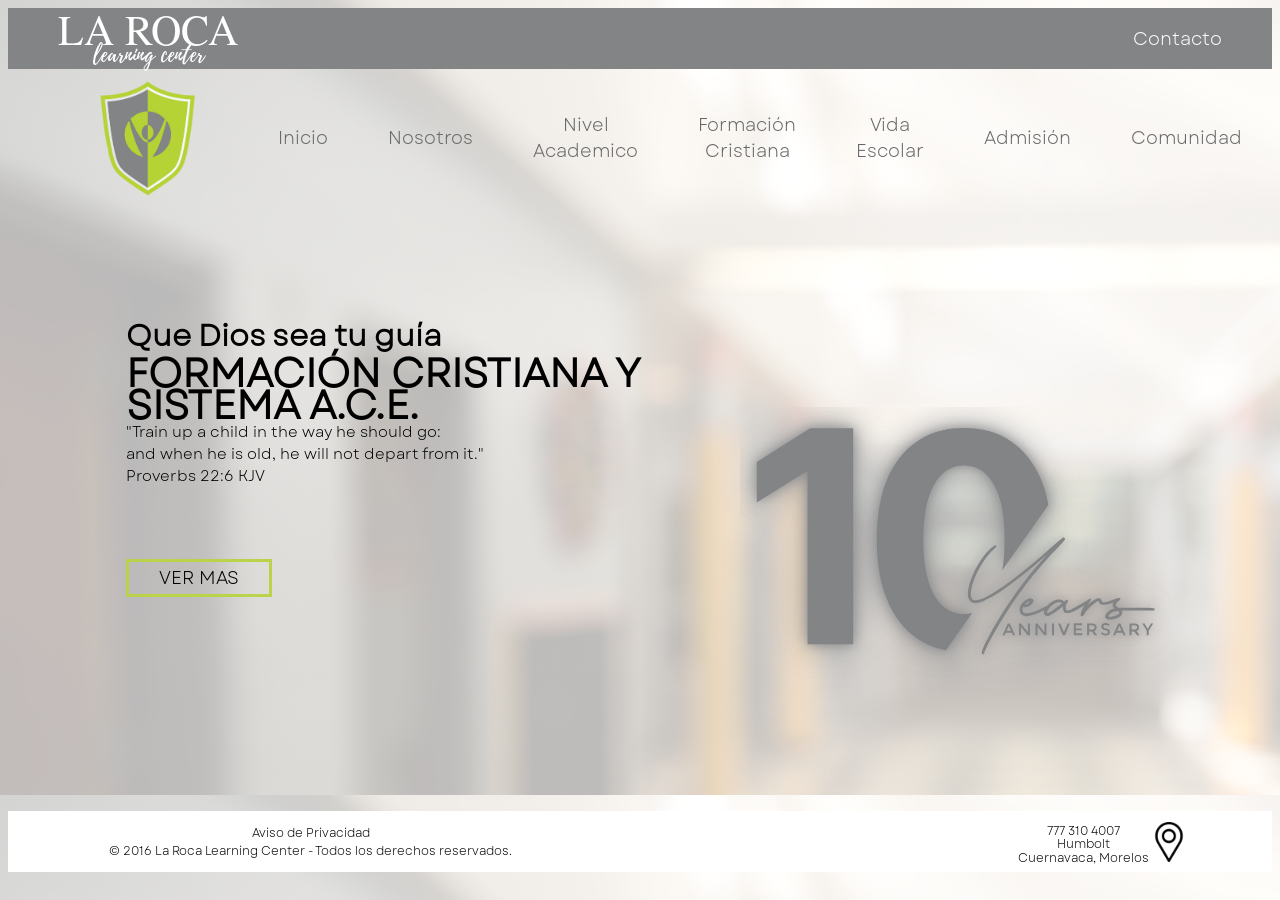
<file: index.html>
<!DOCTYPE html>
<html>

<head>
  <link rel="stylesheet" href="style.css">
</head>

<body style="background-image: url('img/fondo_inicio.png');">
  <div id="header"></div>
  <script>
    // Carga header.html y lo inserta en el div#header
    fetch('header.html')
      .then(response => response.text())
      .then(data => {
        document.getElementById('header').innerHTML = data;
      })
      .catch(error => console.error('Error cargando header:', error));
  </script>
  <div class="inicio_galeria">
    <div class="inicio_texto">
      <h3>Que Dios sea tu guía</h3>
      <h2>FORMACIÓN CRISTIANA Y</h2>
      <h2>SISTEMA A.C.E.</h2>
      <p>"Train up a child in the way he should go:</p>
      <p>and when he is old, he will not depart from it."</p>
      <p>Proverbs 22:6 KJV</p>
      <br>
      <br>
      <br>
      <br>
      <a href="Nivel-academico.html">VER MAS</a>
    </div>
    <div class="inicio_aniversario">
      <img src="img/aniversario.png" alt="aniversario">
    </div>
  </div>
  <br>
  <br>
  <br>
  <br>
  <br>
  <br>
<div id="footer" style="margin: 0; background-color: white;"></div>
    <script>
        // Carga header.html y lo inserta en el div#header
        fetch('footer.html')
            .then(response => response.text())
            .then(data => {
                document.getElementById('footer').innerHTML = data;
            })
            .catch(error => console.error('Error cargando footer:', error));
    </script>
</body>

</html>
</file>
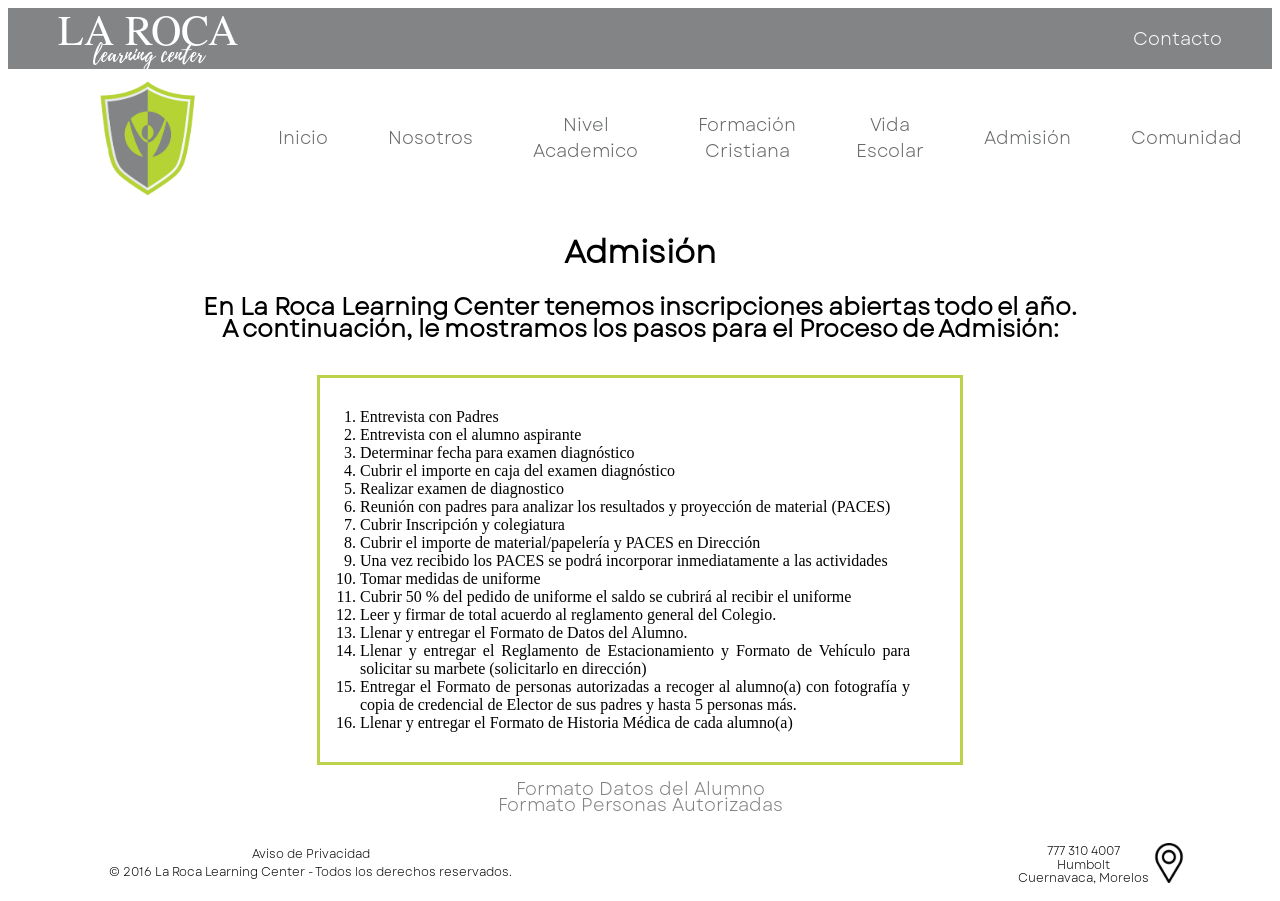
<file: Admision.html>
<!DOCTYPE html>
<html>

<head>
  <link rel="stylesheet" href="style.css">
</head>

<body>
  <div id="header"></div>
  <script>
    // Carga header.html y lo inserta en el div#header
    fetch('header.html')
      .then(response => response.text())
      .then(data => {
        document.getElementById('header').innerHTML = data;
      })
      .catch(error => console.error('Error cargando header:', error));
  </script>

  <h1>Admisión</h1>
  <h2 style="line-height: 0.9; margin-bottom: 0; padding-bottom: 0;" >En La Roca Learning Center tenemos inscripciones abiertas todo el año.</h2>
  <h2 style="line-height: 0.9; margin-top: 0; padding-top: 0;">A continuación, le mostramos los pasos para el Proceso de Admisión:</h2>
  <div class="admision_requisitos">
    <ol class="admision_requisitos_listado">
      <li>Entrevista con Padres</li>
      <li>Entrevista con el alumno aspirante</li>
      <li>Determinar fecha para examen diagnóstico</li>
      <li>Cubrir el importe en caja del examen diagnóstico</li>
      <li>Realizar examen de diagnostico</li>
      <li>Reunión con padres para analizar los resultados y proyección de material (PACES)</li>
      <li>Cubrir Inscripción y colegiatura</li>
      <li>Cubrir el importe de material/papelería y PACES en Dirección</li>
      <li>Una vez recibido los PACES se podrá incorporar inmediatamente a las actividades</li>
      <li>Tomar medidas de uniforme</li>
      <li>Cubrir 50 % del pedido de uniforme el saldo se cubrirá al recibir el uniforme</li>
      <li>Leer y firmar de total acuerdo al reglamento general del Colegio.</li>
      <li>Llenar y entregar el Formato de Datos del Alumno.</li>
      <li>Llenar y entregar el Reglamento de Estacionamiento y Formato de Vehículo para solicitar su marbete
        (solicitarlo en dirección)</li>
      <li>Entregar el Formato de personas autorizadas a recoger al alumno(a) con fotografía y copia de credencial de
        Elector de sus padres y hasta 5 personas más.</li>
      <li>Llenar y entregar el Formato de Historia Médica de cada alumno(a)</li>
    </ol>

  </div>
  <div style="display: flex; align-items: center; flex-direction: column;">
    <a href="docs/Formato Datos del Alumno.pdf" target="_blank" style="line-height: 0.9; margin-bottom: 0; padding-bottom: 0;">Formato Datos del Alumno</a>

    <a href="docs/Formato Personas Autorizadas.pdf" target="_blank" style="line-height: 0.9; margin-top: 0; padding-top: 0;">Formato Personas Autorizadas</a>
 <br>   
  </div>
  <div id="footer" style="margin: 0;"></div>
    <script>
        // Carga header.html y lo inserta en el div#header
        fetch('footer.html')
            .then(response => response.text())
            .then(data => {
                document.getElementById('footer').innerHTML = data;
            })
            .catch(error => console.error('Error cargando footer:', error));
    </script>
</body>

</html>
</file>
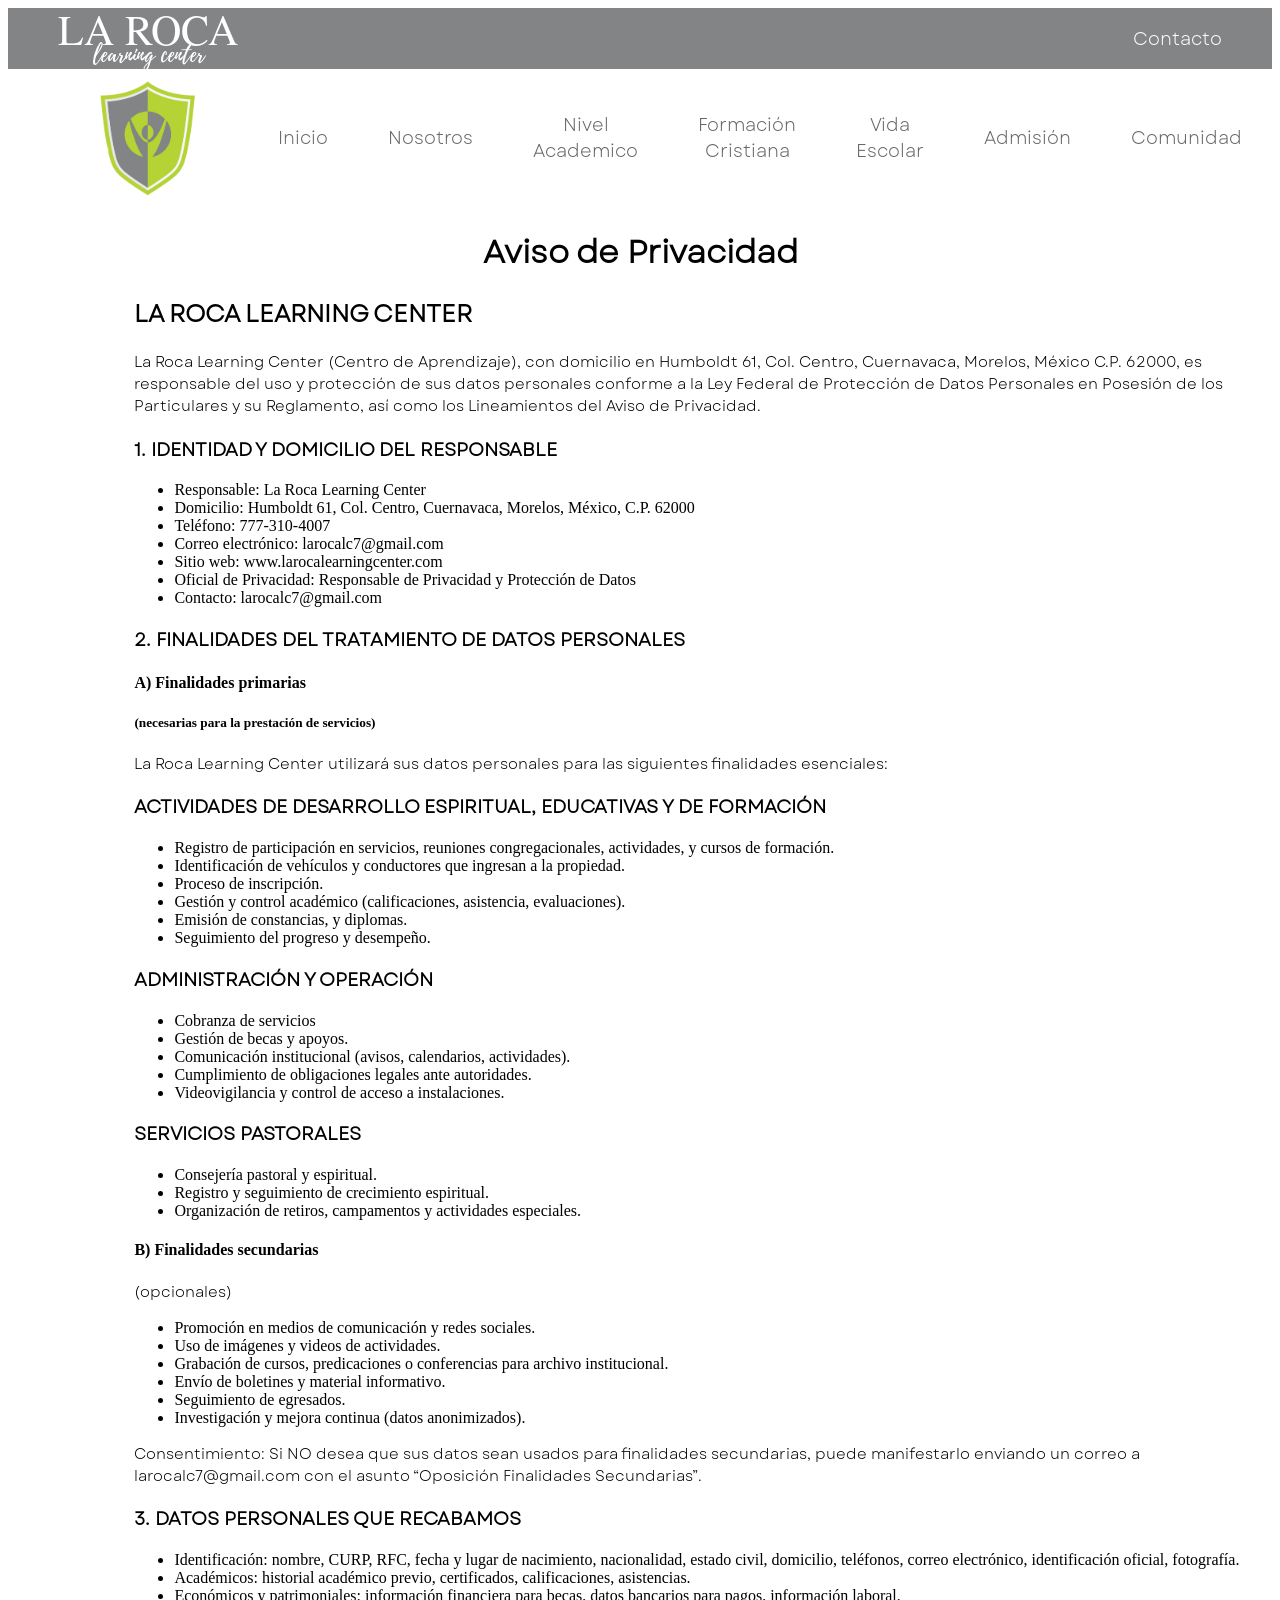
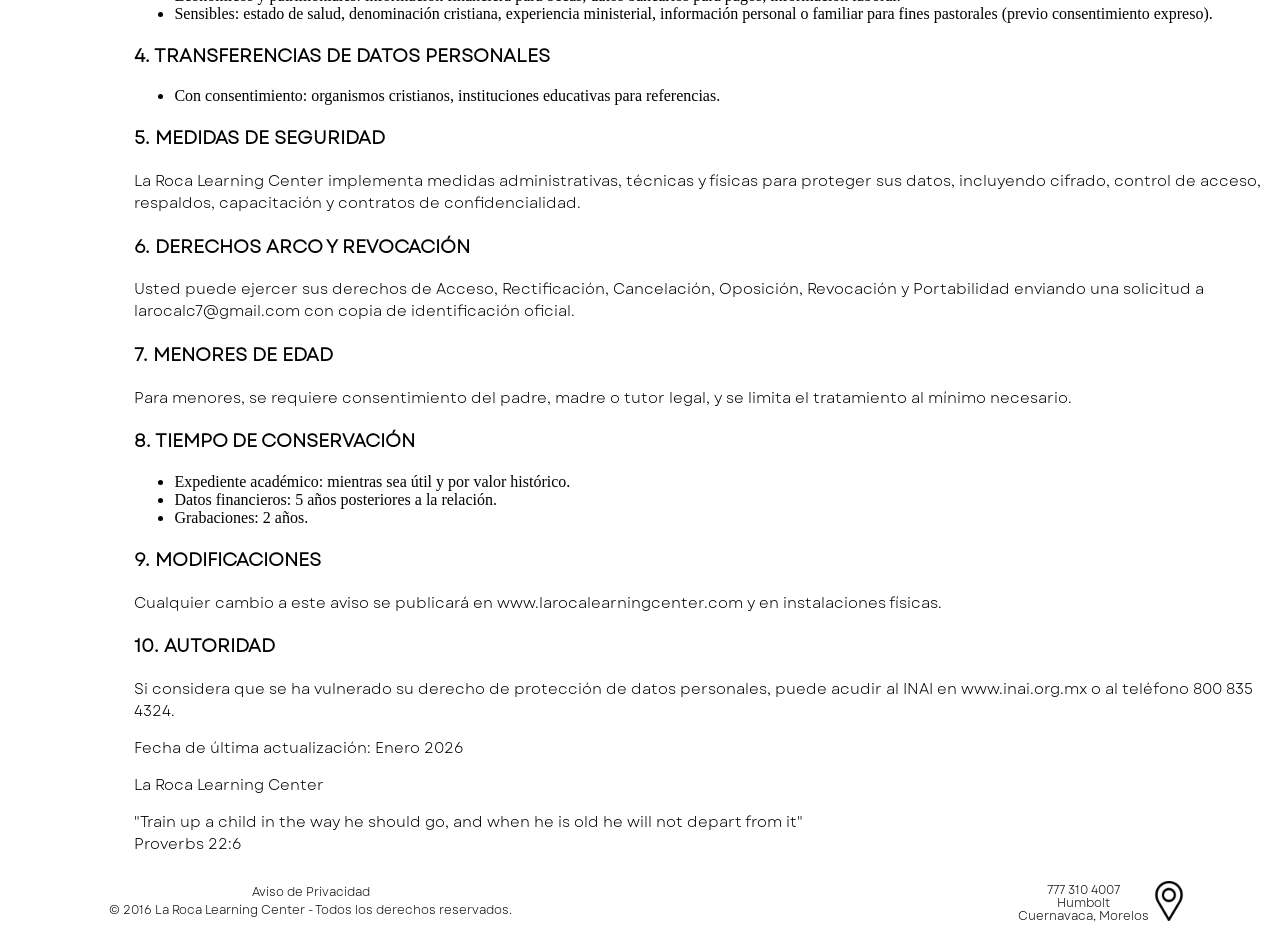
<file: Aviso_privacidad.html>
<!DOCTYPE html>
<html>

<head>
  <link rel="stylesheet" href="style.css">
</head>

<body>
  <div id="header" style="margin: 0;"></div>
  <script>
    // Carga header.html y lo inserta en el div#header
    fetch('header.html')
      .then(response => response.text())
      .then(data => {
        document.getElementById('header').innerHTML = data;
      })
      .catch(error => console.error('Error cargando header:', error));
  </script>
  <h1>Aviso de Privacidad</h1>
  <div class="contacto_aviso">
    <h2>LA ROCA LEARNING CENTER</h2>
    <p>La Roca Learning Center (Centro de Aprendizaje), con domicilio en Humboldt 61,
      Col. Centro, Cuernavaca, Morelos, México C.P. 62000, es responsable del uso y
      protección de sus datos personales conforme a la Ley Federal de Protección de
      Datos Personales en Posesión de los Particulares y su Reglamento, así como los
      Lineamientos del Aviso de Privacidad.</p>
    <h3>1. IDENTIDAD Y DOMICILIO DEL RESPONSABLE</h3>
    <ul>
      <li>Responsable: La Roca Learning Center</li>
      <li>Domicilio: Humboldt 61, Col. Centro, Cuernavaca, Morelos, México, C.P. 62000</li>
      <li>Teléfono: 777-310-4007</li>
      <li>Correo electrónico: larocalc7@gmail.com</li>
      <li>Sitio web: www.larocalearningcenter.com</li>
      <li>Oficial de Privacidad: Responsable de Privacidad y Protección de Datos</li>
      <li>Contacto: larocalc7@gmail.com</li>
    </ul>
    <h3>2. FINALIDADES DEL TRATAMIENTO DE DATOS PERSONALES</h3>
    <h4>A) Finalidades primarias</h4>
    <h5>(necesarias para la prestación de servicios)</h5>
    <p>La Roca Learning Center utilizará sus datos personales para las siguientes finalidades esenciales:</p>
    <h3>ACTIVIDADES DE DESARROLLO ESPIRITUAL, EDUCATIVAS Y DE FORMACIÓN</h3>
    <ul>
      <li>Registro de participación en servicios, reuniones congregacionales, actividades, y cursos de formación.</li>
      <li>Identificación de vehículos y conductores que ingresan a la propiedad.</li>
      <li>Proceso de inscripción.</li>
      <li>Gestión y control académico (calificaciones, asistencia, evaluaciones).</li>
      <li>Emisión de constancias, y diplomas.</li>
      <li>Seguimiento del progreso y desempeño.</li>
    </ul>
    <h3>ADMINISTRACIÓN Y OPERACIÓN</h3>
    <ul>
      <li>Cobranza de servicios</li>
      <li>Gestión de becas y apoyos.</li>
      <li>Comunicación institucional (avisos, calendarios, actividades).</li>
      <li>Cumplimiento de obligaciones legales ante autoridades.</li>
      <li>Videovigilancia y control de acceso a instalaciones.</li>
    </ul>
    <h3>SERVICIOS PASTORALES</h3>
    <ul>
      <li>Consejería pastoral y espiritual.</li>
      <li>Registro y seguimiento de crecimiento espiritual.</li>
      <li>Organización de retiros, campamentos y actividades especiales.</li>
    </ul>
    <h4>B) Finalidades secundarias</h4>
    <p>(opcionales)</p>
    <ul>
      <li>Promoción en medios de comunicación y redes sociales.</li>
      <li>Uso de imágenes y videos de actividades.</li>
      <li>Grabación de cursos, predicaciones o conferencias para archivo institucional.</li>
      <li>Envío de boletines y material informativo.</li>
      <li>Seguimiento de egresados.</li>
      <li>Investigación y mejora continua (datos anonimizados).</li>
    </ul>
    <p>Consentimiento: Si NO desea que sus datos sean usados para finalidades secundarias, puede manifestarlo enviando
      un
      correo a larocalc7@gmail.com con el asunto “Oposición Finalidades Secundarias”.</p>
    <h3>3. DATOS PERSONALES QUE RECABAMOS</h3>
    <ul>
      <li>Identificación: nombre, CURP, RFC, fecha y lugar de nacimiento, nacionalidad, estado civil, domicilio,
        teléfonos, correo electrónico, identificación oficial, fotografía.</li>
      <li>Académicos: historial académico previo, certificados, calificaciones, asistencias.</li>
      <li>Económicos y patrimoniales: información financiera para becas, datos bancarios para pagos, información
        laboral.
      </li>
      <li>Sensibles: estado de salud, denominación cristiana, experiencia ministerial, información personal o familiar
        para fines pastorales (previo consentimiento expreso).</li>
    </ul>
    <h3>4. TRANSFERENCIAS DE DATOS PERSONALES</h3>
    <ul>
      <li>Con consentimiento: organismos cristianos, instituciones educativas para referencias.</li>
    </ul>
    <h3>5. MEDIDAS DE SEGURIDAD</h3>
    <p>La Roca Learning Center implementa medidas administrativas, técnicas y físicas para proteger sus datos,
      incluyendo
      cifrado, control de acceso, respaldos, capacitación y contratos de confidencialidad.</p>
    <h3>6. DERECHOS ARCO Y REVOCACIÓN</h3>
    <p>Usted puede ejercer sus derechos de Acceso, Rectificación, Cancelación, Oposición, Revocación y Portabilidad
      enviando una solicitud a larocalc7@gmail.com con copia de identificación oficial.</p>
    <h3>7. MENORES DE EDAD</h3>
    <p>Para menores, se requiere consentimiento del padre, madre o tutor legal, y se limita el tratamiento al mínimo
      necesario.</p>
    <h3>8. TIEMPO DE CONSERVACIÓN</h3>
    <ul>
      <li>Expediente académico: mientras sea útil y por valor histórico.</li>
      <li>Datos financieros: 5 años posteriores a la relación.</li>
      <li>Grabaciones: 2 años.</li>
    </ul>
    <h3>9. MODIFICACIONES</h3>
    <p>Cualquier cambio a este aviso se publicará en www.larocalearningcenter.com y en instalaciones físicas.</p>
    <h3>10. AUTORIDAD</h3>
    <p>Si considera que se ha vulnerado su derecho de protección de datos personales, puede acudir al INAI en
      www.inai.org.mx o al teléfono 800 835 4324.</p>
    <p>Fecha de última actualización: Enero 2026</p>
    <p>La Roca Learning Center</p>
    <p>"Train up a child in the way he should go, and when he is old he will not depart from it"<br>Proverbs 22:6</p>
  </div>
  <div id="footer" style="margin: 0;"></div>
  <script>
    // Carga header.html y lo inserta en el div#header
    fetch('footer.html')
      .then(response => response.text())
      .then(data => {
        document.getElementById('footer').innerHTML = data;
      })
      .catch(error => console.error('Error cargando footer:', error));
  </script>
</body>



</html>
</file>
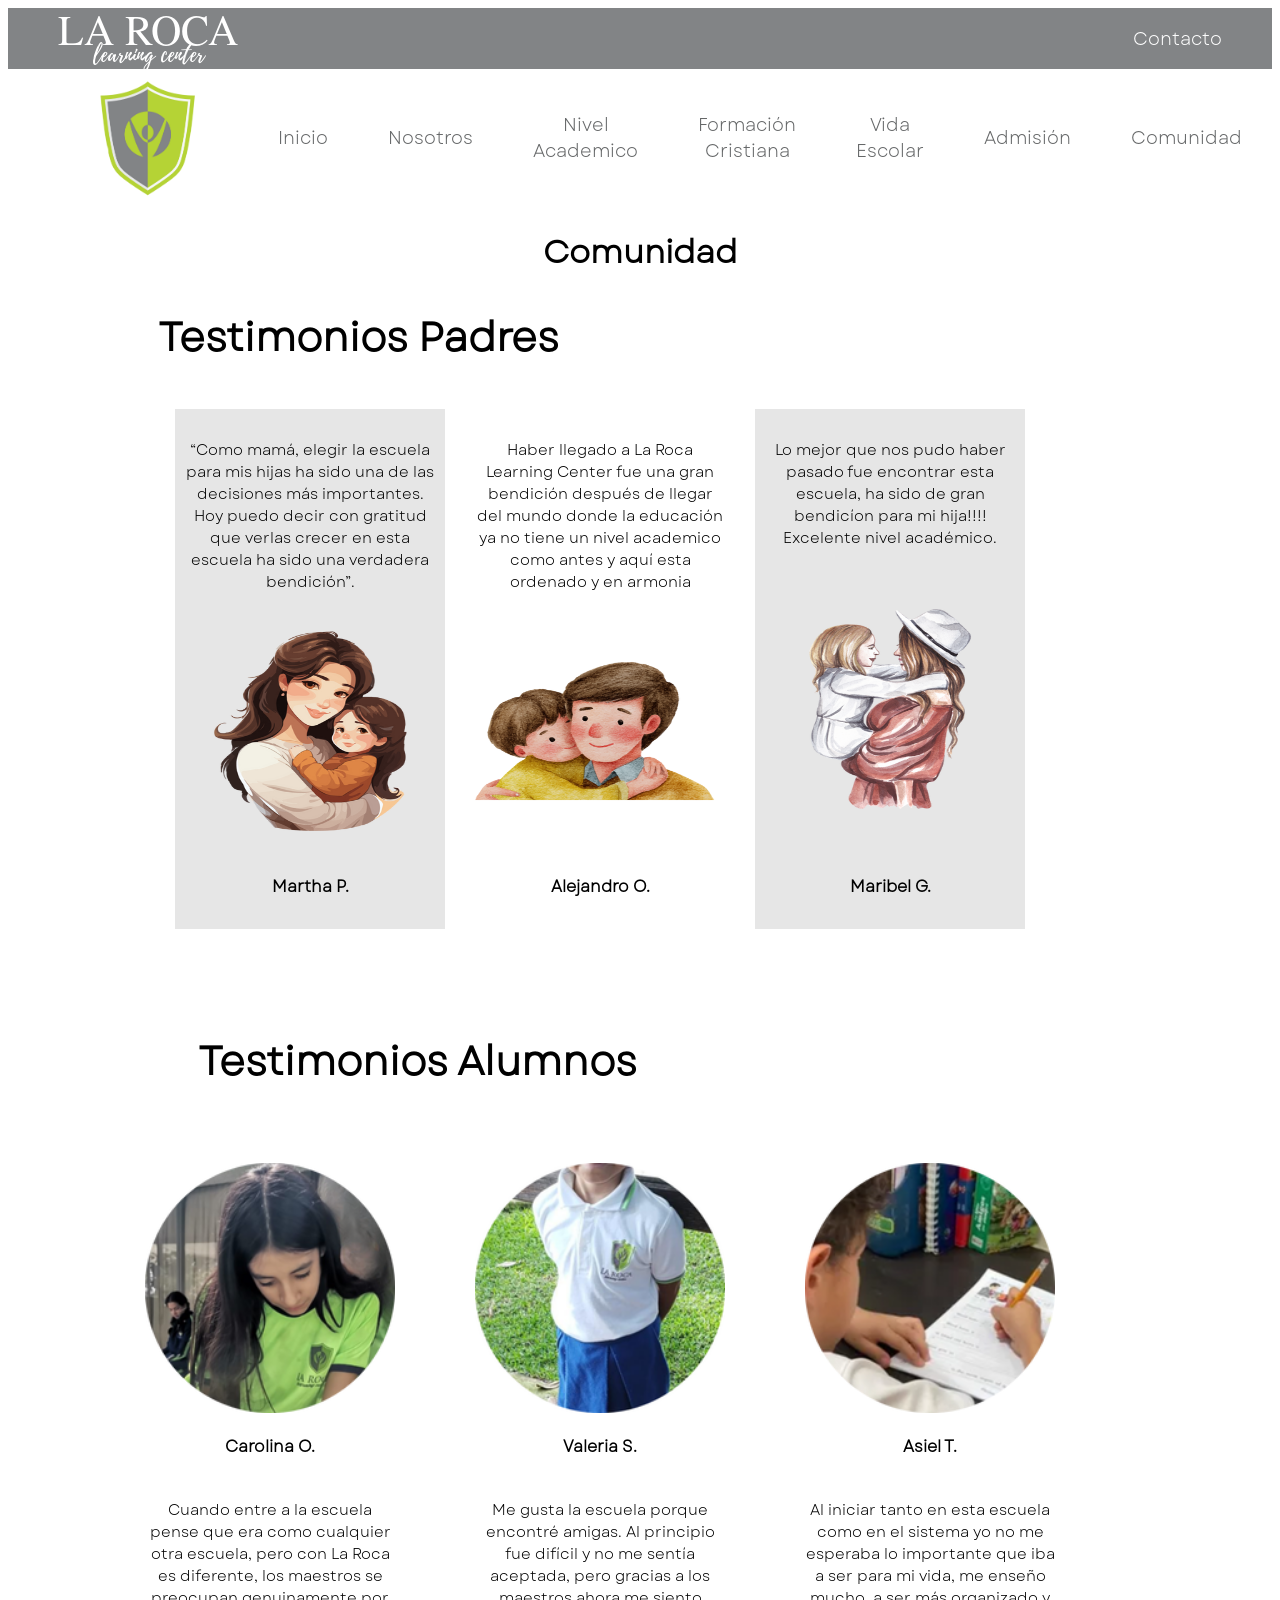
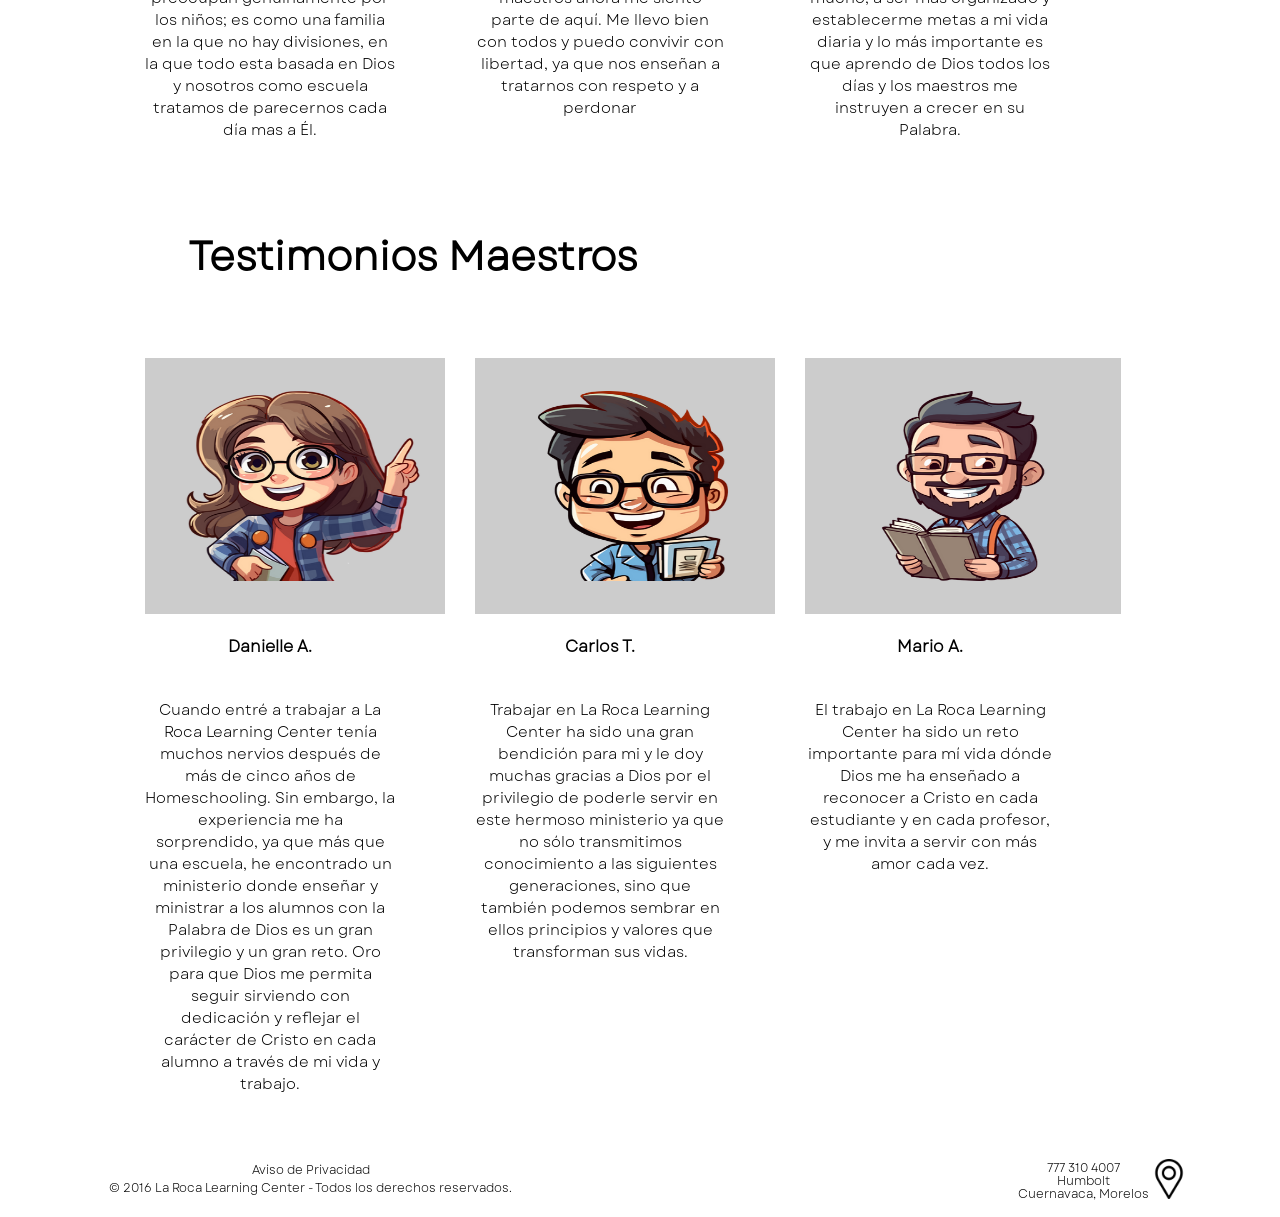
<file: Comunidad.html>
<!DOCTYPE html>
<html>

<head>
  <link rel="stylesheet" href="style.css">
</head>

<body>
  <div id="header"></div>
  <script>
    // Carga header.html y lo inserta en el div#header
    fetch('header.html')
      .then(response => response.text())
      .then(data => {
        document.getElementById('header').innerHTML = data;
      })
      .catch(error => console.error('Error cargando header:', error));
  </script>

  <h1>Comunidad</h1>
  <section id="id_comunidad_testim_padres" class="comunidad_testim_padres">
    <h1 style="text-align: left; padding-left: 150px;" class="testim_h1_P">Testimonios Padres</h1>

    <div class="testim_padres_gallery">
      <div class="testim_card-b">
        <p>“Como mamá, elegir la escuela para mis hijas ha sido una de las decisiones más importantes. Hoy puedo decir
          con gratitud que verlas crecer en esta escuela ha sido una verdadera bendición”.</p>
        <img src="img/testim_padres_m_p.png" alt="Martha_P">
        <h4 class="h3">Martha P.</h4>
      </div>
      <div class="testim_card">
        <p>Haber llegado a La Roca Learning Center fue una gran bendición después de llegar del mundo donde la educación ya no tiene un nivel academico como antes y aquí esta ordenado y en armonia</p>
        <img src="img/testim_padres_a_o.png" alt="Alejandro_O">
        <h4 class="h3">Alejandro O.</h4>
      </div>
      <div class="testim_card-b">
        <p>Lo mejor que nos pudo haber pasado fue encontrar esta escuela, ha sido de gran bendicíon para mi hija!!!!
          Excelente nivel académico.</p>
        <img src="img/testim_padres_m_g.png" alt="Maribel_G">
        <h4 class="h3">Maribel G.</h4>
      </div>
    </div>
  </section>
  <section id="id_comunidad_testim_alumnos" class="comunidad_testim_alumnos">
    <h1 style="text-align: left; padding-left: 150px;" class="testim_h1_A">Testimonios Alumnos</h1>
    <div class="testim_alumnos_gallery">
      <div class="testim_card_alumnos">
        <img src="img/testim_alumnos_1.png" alt="alumno1">
        <h4>Carolina O.</h4>
        <p>Cuando entre a la escuela pense que era como cualquier otra escuela, pero con La Roca es diferente,
          los maestros se preocupan genuinamente por los niños; es como una familia en la que no hay divisiones,
          en la que todo esta basada en Dios y nosotros como escuela tratamos de parecernos cada día mas a Él.</p>  
      </div>
      <div class="testim_card_alumnos">
        <img src="img/testim_alumnos_2.png" alt="alumno2">
        <h4>Valeria S.</h4>
        <p>Me gusta la escuela porque encontré amigas. Al principio fue difícil y no me sentía aceptada, pero gracias a los maestros ahora me siento parte de aquí. Me llevo bien con todos y puedo convivir con libertad, ya que nos enseñan a tratarnos con respeto y a perdonar</p>
      </div>
      <div class="testim_card_alumnos">
        <img src="img/testim_alumnos_3.png" alt="alumno3">
        <h4>Asiel T.</h4>
        <p>Al iniciar tanto en esta escuela como en el sistema yo no me esperaba lo importante que iba a ser para mi vida,
          me enseño mucho, a ser más organizado y establecerme metas a mi vida diaria y lo más importante es que aprendo
          de Dios todos los días y los maestros me instruyen a crecer en su Palabra.
        </p>
      </div>
    </div>
  </section>
  <section id="id_comunidad_testim_maestros" class="comunidad_testim_maestros">
    <h1 style="text-align: left; padding-left: 150px;" class="testim_h1_M">Testimonios Maestros</h1>

    <div class="testim_maestros_gallery">
      <div class="testim_card_m">
        <img src="img/testim_maestros_d_t.png" alt="Miss_Dani">
        <h4>Danielle A.</h4>
        <p>Cuando entré a trabajar a La Roca Learning Center tenía muchos nervios después de más de cinco años de Homeschooling. Sin embargo, la experiencia me ha sorprendido, ya que más que una escuela, he encontrado un ministerio donde enseñar y ministrar a los alumnos con la Palabra de Dios es un gran privilegio y un gran reto. Oro para que Dios me permita seguir sirviendo con dedicación y reflejar el carácter de Cristo en cada alumno a través de mi vida y trabajo.</p>
      </div>
      <div class="testim_card_m">
        <img src="img/testim_maestros_c_t.png" alt="Profe_Carlos">
        <h4>Carlos T.</h4>
        <p>Trabajar en La Roca Learning Center ha sido una gran bendición para mi y le doy muchas gracias a Dios por el privilegio de poderle servir en este hermoso ministerio ya que no sólo transmitimos conocimiento a las siguientes generaciones, sino que también podemos sembrar en ellos principios y valores que transforman sus vidas.</p>
      </div>
      <div class="testim_card_m">
        <img src="img/testim_maestros_m_a.png" alt="Profe_Mario">
        <h4>Mario A.</h4>
        <p>El trabajo en La Roca Learning Center ha sido un reto importante para mí vida dónde Dios me ha enseñado a reconocer a Cristo en cada estudiante y en cada profesor, y me invita a servir con más amor cada vez.</p>
      </div>
    </div>
  </section>
  <div id="footer" style="margin: 0;"></div>
    <script>
        // Carga header.html y lo inserta en el div#header
        fetch('footer.html')
            .then(response => response.text())
            .then(data => {
                document.getElementById('footer').innerHTML = data;
            })
            .catch(error => console.error('Error cargando footer:', error));
    </script>
</body>

</html>
</file>
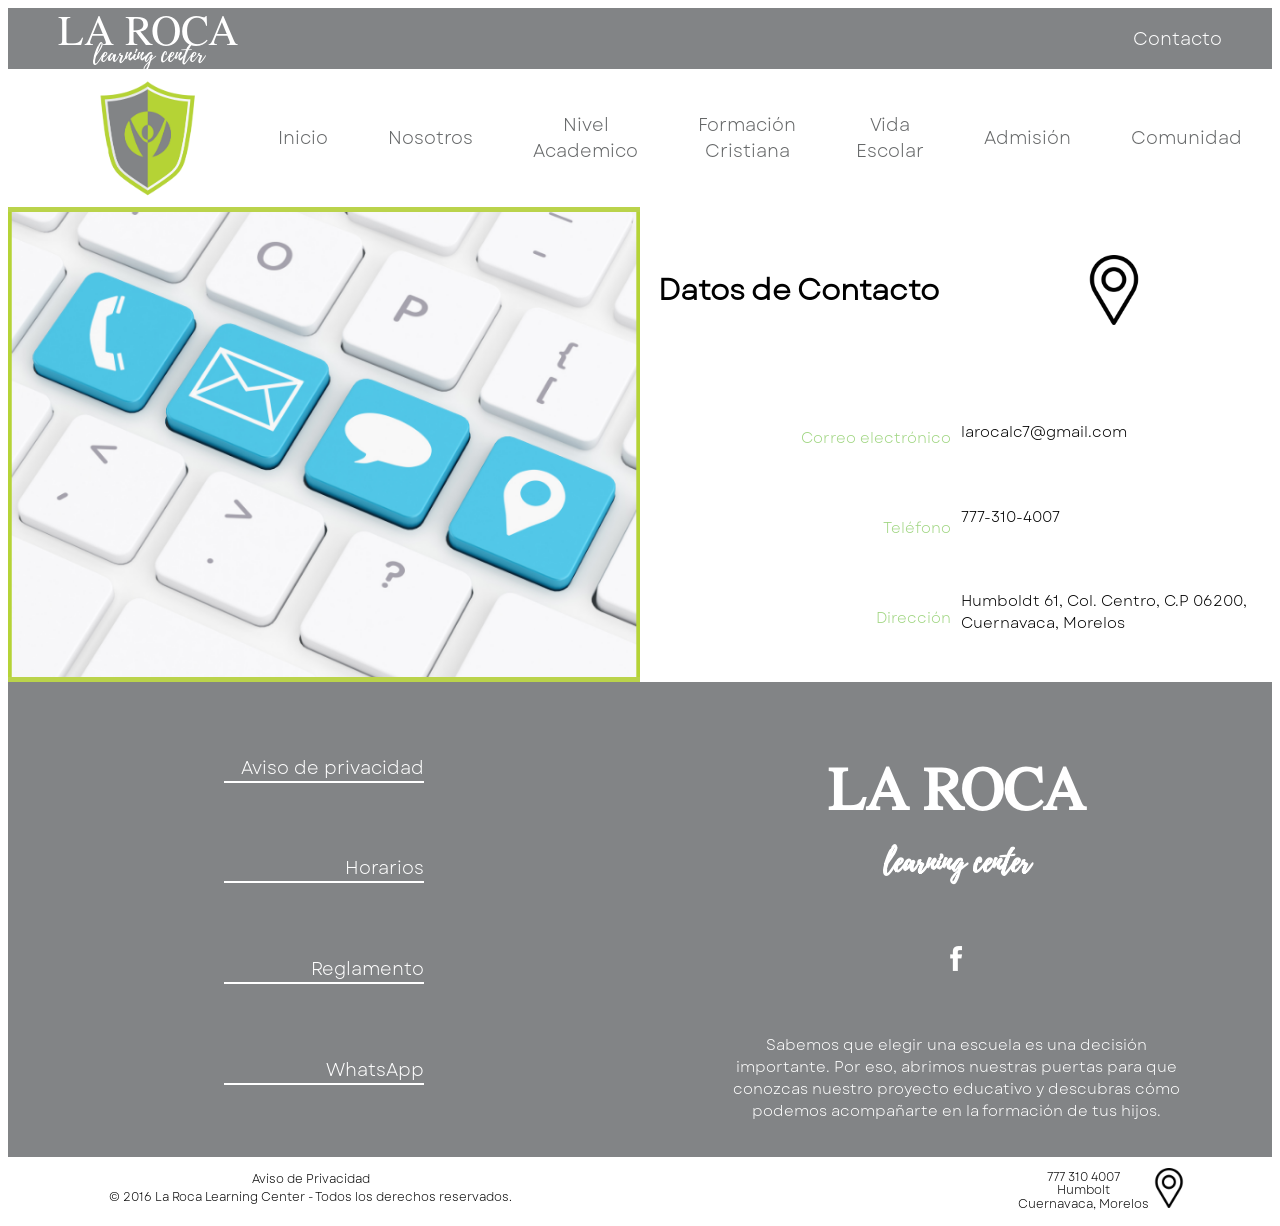
<file: Contacto.html>
<!DOCTYPE html>
<html>

<head>
  <link rel="stylesheet" href="style.css">
</head>

<body>
  <div id="header"></div>
  <script>
    // Carga header.html y lo inserta en el div#header
    fetch('header.html')
      .then(response => response.text())
      .then(data => {
        document.getElementById('header').innerHTML = data;
      })
      .catch(error => console.error('Error cargando header:', error));
  </script>
  <div class="contacto">
    <div class="contacto_gallery">
      <div class="contacto_cuadrante1">

      </div>
      <div class="contacto_cuadrante2">
        <div class="contacto_cuadrante2_cuadrante1">
          <h3>Datos de Contacto</h3>
        </div>
        <div class="contacto_cuadrante2_cuadrante2">
          <img src="img/contacto_icono.png" alt="Ubicacion">
        </div>
        <div class="contacto_cuadrante2_cuadrante3">
          <p>Correo electrónico</p>
          <p>Teléfono</p>
          <p>Dirección</p>
        </div>
        <div class="contacto_cuadrante2_cuadrante4">
          <p>larocalc7@gmail.com</p>
          <p>777-310-4007</p>
          <p>Humboldt 61, Col. Centro, C.P 06200, Cuernavaca, Morelos</p>
        </div>
      </div>
      <div class=contacto_cuadrante3>
        <a href="Aviso_privacidad.html">Aviso de privacidad</a>
        <a href="Vida.html#id_vida_horarios">Horarios</a>
        <a href="docs/Reglamento_Escolar_LRLC_2026.pdf" target="_blank">Reglamento</a>
        <a href="https://wa.me/+525565437627?text=Hola%20quiero%20información%20de%20La%20Roca%20Learning%20Center"
          class="button-whatsapp" target="_blank">
          <iconify-icon icon="ic:baseline-whatsapp" width="1.2rem" height="1.2rem"></iconify-icon>
          WhatsApp</a>
      </div>
      <div class=contacto_cuadrante4>
        <h3>LA ROCA</h3>
        <h3>learning center</h3>
        <a href="https://www.facebook.com/larocalearningcenter" target="_blank" rel="noopener noreferrer"><img class="contacto_cuadrante4_img" src="img/contactos_icono_facebook.png" alt="Facebook"></a>
        <p>Sabemos que elegir una escuela es una decisión importante. Por eso, abrimos nuestras puertas para que
          conozcas nuestro proyecto educativo y descubras cómo podemos acompañarte en la formación de tus hijos.
        </p>
      </div>
    </div>
  </div>
  <div id="footer" style="margin: 0;"></div>
    <script>
        // Carga header.html y lo inserta en el div#header
        fetch('footer.html')
            .then(response => response.text())
            .then(data => {
                document.getElementById('footer').innerHTML = data;
            })
            .catch(error => console.error('Error cargando footer:', error));
    </script>
</body>

</html>
</file>
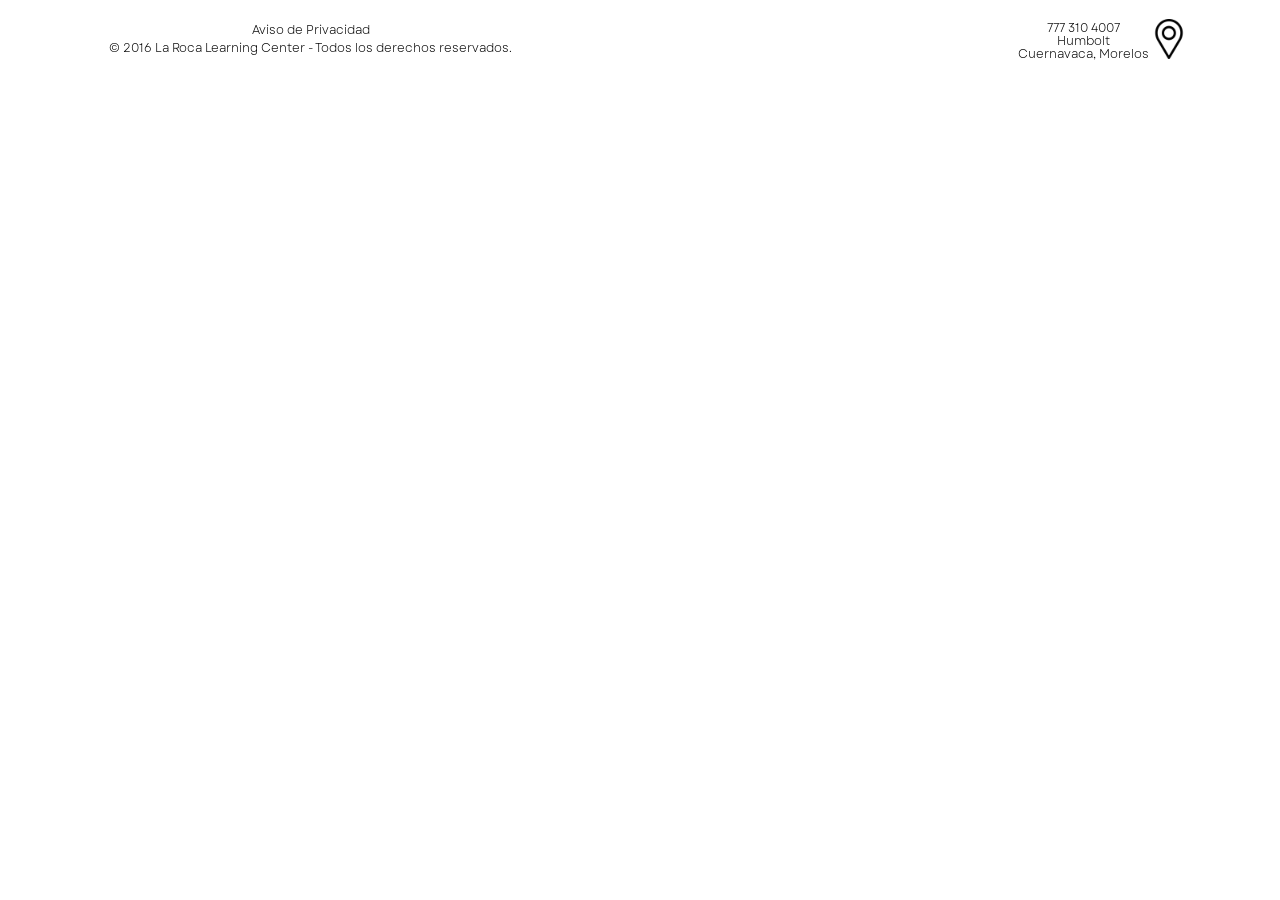
<file: footer.html>
<!DOCTYPE html>
<html>

<head>
    <link rel="stylesheet" href="style.css">
</head>

<body>
    <div class="footer">
        <div class="footer_col1">
            <p>Aviso de Privacidad<br>© 2016 La Roca Learning Center - Todos los derechos reservados.</p>
        </div>
        <div class="footer_col2">
            <p>777 310 4007</p>
            <p>Humbolt</p>
            <p>Cuernavaca, Morelos</p>
        </div>
        <div class="footer_col3">
           <img src="img/contacto_icono.png" alt="icono">
        </div>
    </div>
</body>

</html>
</file>
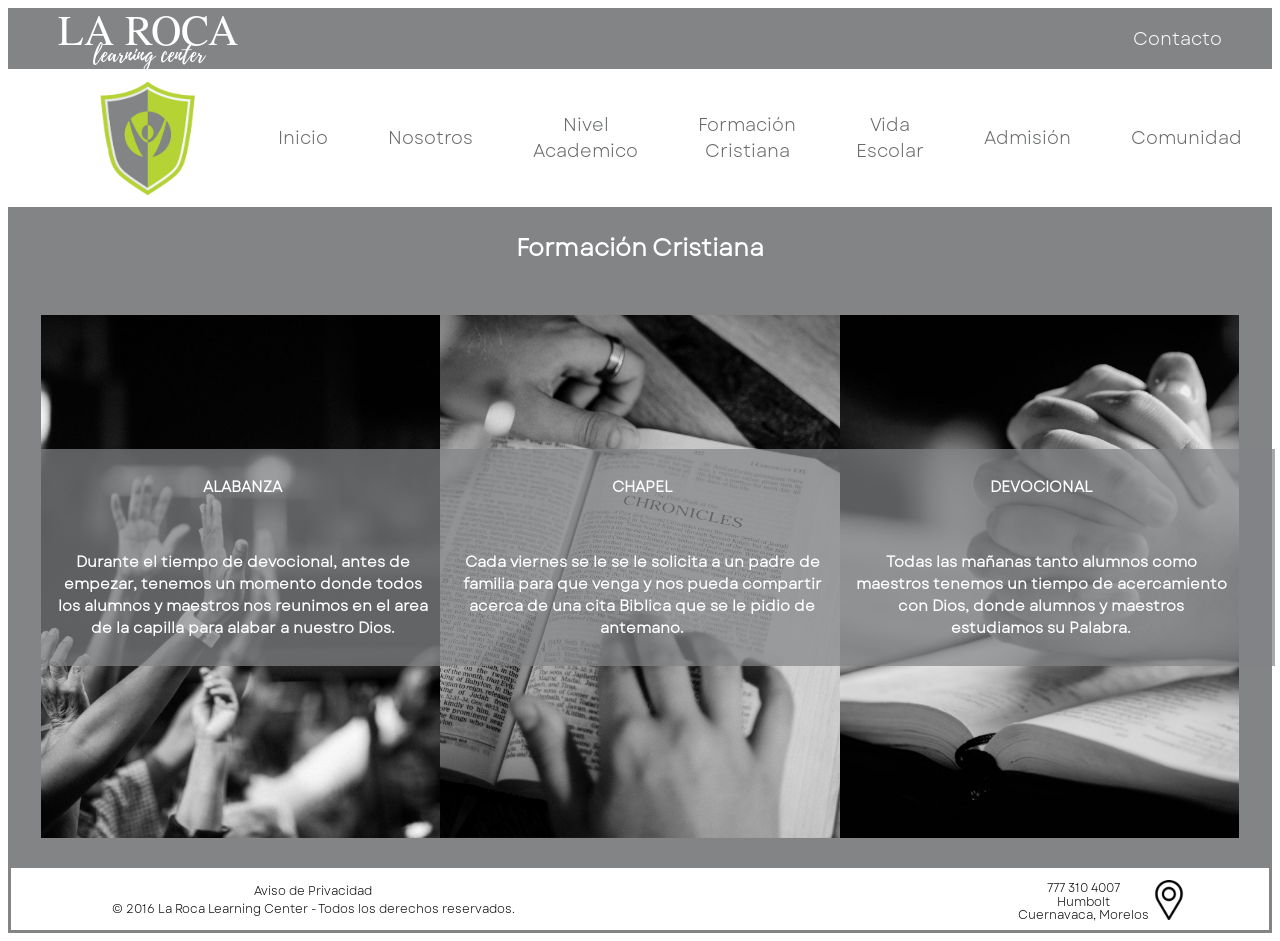
<file: Formacion.html>
<!DOCTYPE html>
<html>

<head>
  <link rel="stylesheet" href="style.css">
</head>

<body>
  <div id="header" style="margin: 0;"></div>
  <script>
    // Carga header.html y lo inserta en el div#header
    fetch('header.html')
      .then(response => response.text())
      .then(data => {
        document.getElementById('header').innerHTML = data;
      })
      .catch(error => console.error('Error cargando header:', error));
  </script>
  <section class="formacion">

    <h1 style="color:white">Formación Cristiana</h1>

    <div class="formacion_galeria">
      <div class="formacion_tarjeta">
        <img src="img/alabanza.jpg" alt="Alabanza">
        <div class="formacion_overlay">
          <p>ALABANZA</p>
          <br>
          <p>Durante el tiempo de devocional, antes de empezar, tenemos un momento donde todos los alumnos y maestros
            nos reunimos en el area de la capilla para alabar a nuestro Dios. </p>
        </div>
      </div>
      <div class="formacion_tarjeta">
        <img src="img/chapel.png" alt="Chapel">
        <div class="formacion_overlay">
          <p>CHAPEL</p>
          <br>
          <p>Cada viernes se le se le solicita a un padre de familia para que venga y nos pueda compartir acerca de una
            cita Biblica que se le pidio de antemano.</p>
        </div>
      </div>
      <div class="formacion_tarjeta">
        <img src="img/devocional.jpg" alt="Devocional">
        <div class="formacion_overlay">
          <p>DEVOCIONAL</p>
          <br>
          <p>Todas las mañanas tanto alumnos como maestros tenemos un tiempo de acercamiento con Dios, donde alumnos y
            maestros estudiamos su Palabra.</p>
        </div>
      </div>
    </div>
    <div id="footer" style="margin: 0;"></div>
    <script>
        // Carga header.html y lo inserta en el div#header
        fetch('footer.html')
            .then(response => response.text())
            .then(data => {
                document.getElementById('footer').innerHTML = data;
            })
            .catch(error => console.error('Error cargando footer:', error));
    </script>
  </section>

</body>

</html>
</file>
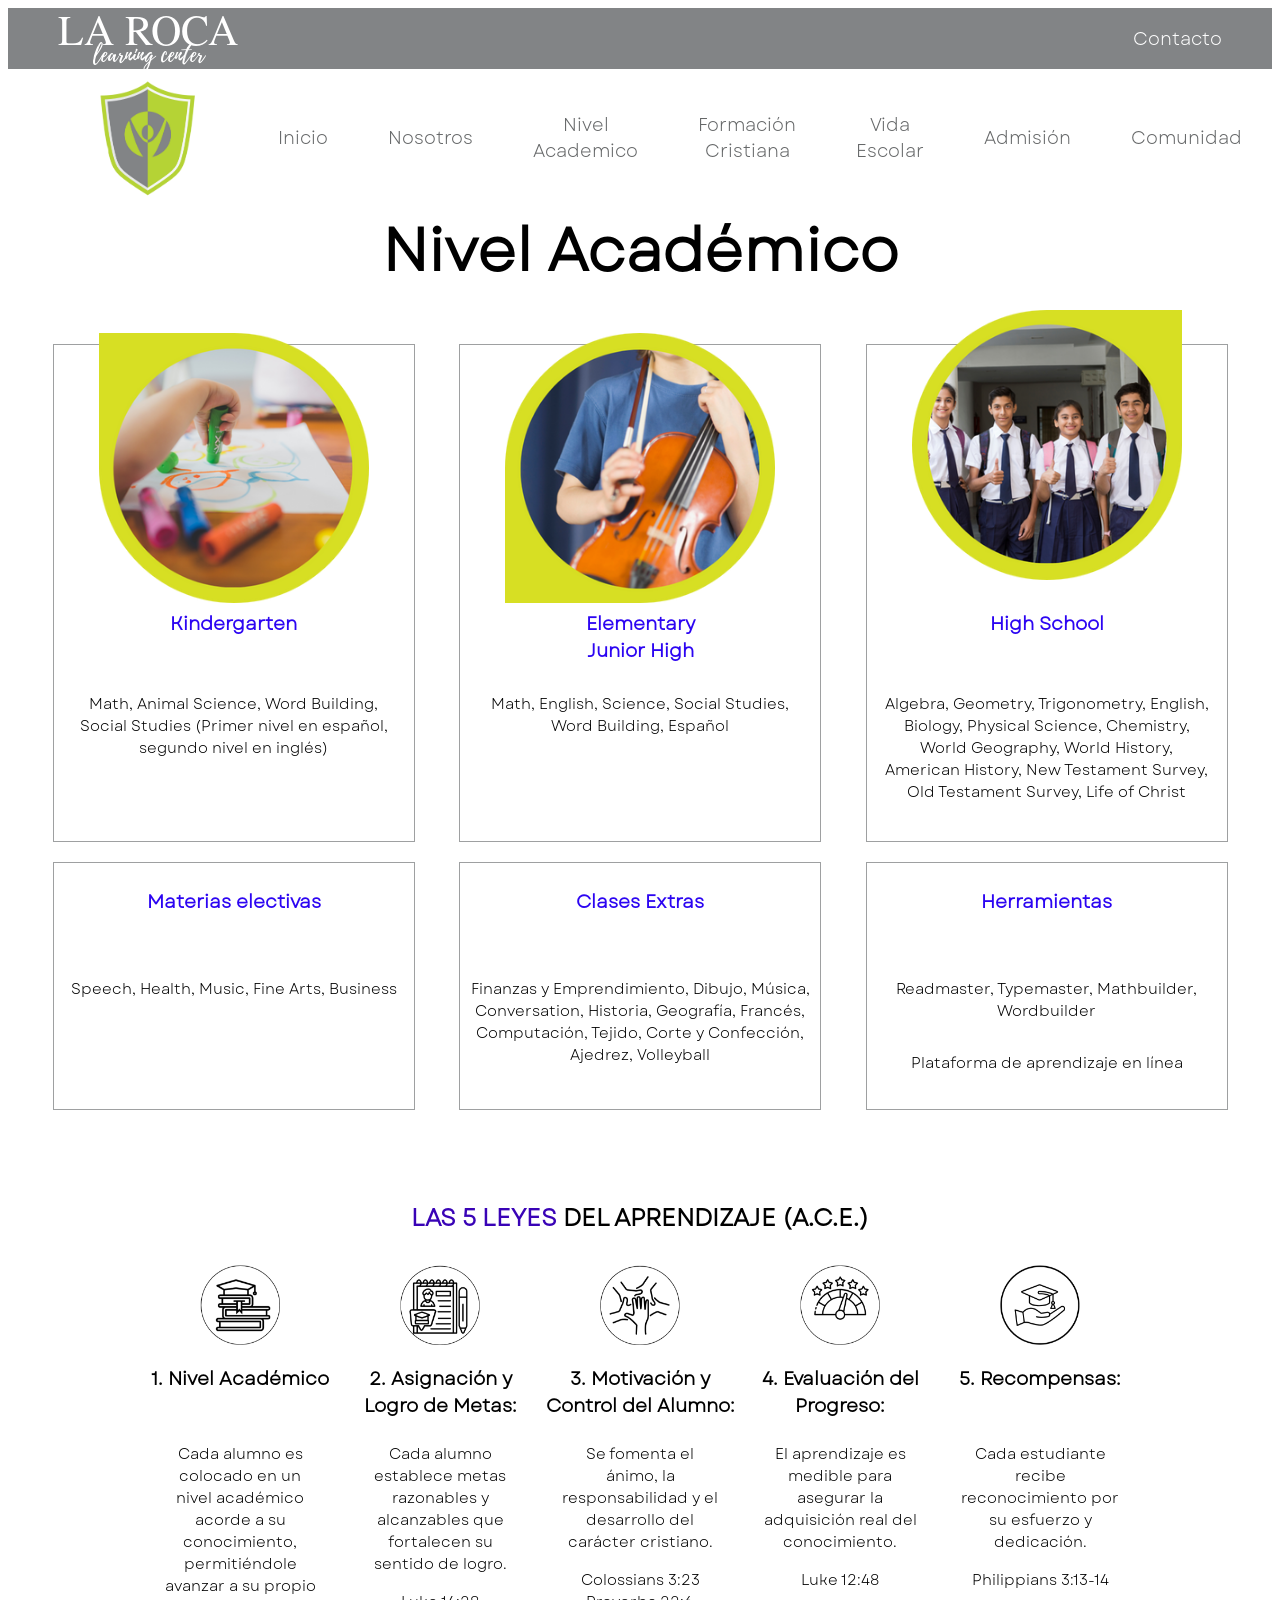
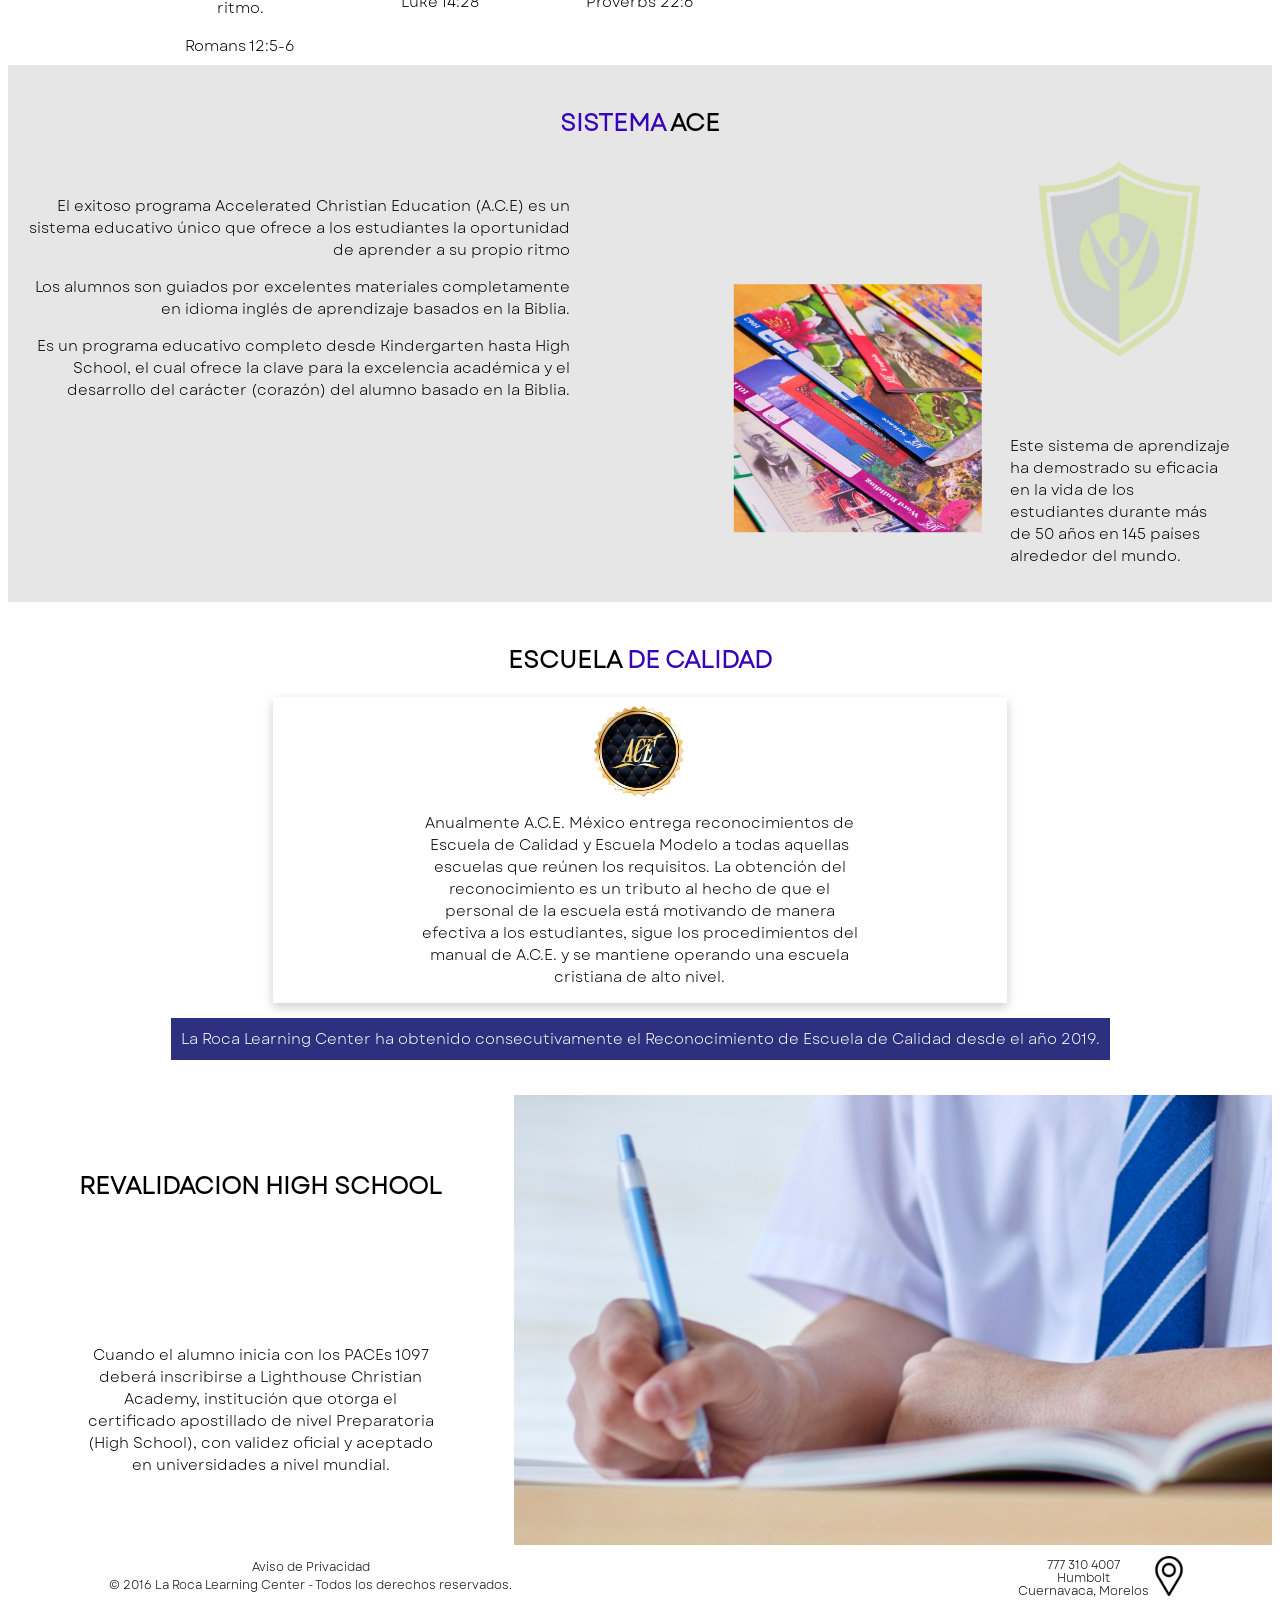
<file: Nivel-academico.html>
<!DOCTYPE html>
<html>

<head>
  <link rel="stylesheet" href="style.css">
</head>

<body>
  <div id="header"></div>
  <script>
    // Carga header.html y lo inserta en el div#header
    fetch('header.html')
      .then(response => response.text())
      .then(data => {
        document.getElementById('header').innerHTML = data;
      })
      .catch(error => console.error('Error cargando header:', error));
  </script>
  <h1 style="font-size: 60px; margin: 0px; padding: 0px;">Nivel Académico</h1>
  
  <section id="id_nivel_a_grados" class="nivel_a_grados">
    <div class="nivel_a_grados_gallery1">
      <div class="nivel_a_grados_card">
        <img class="nivel_a_grados_card_img" src="img/grados_kinder.png" alt="Kindergarten">
        <h3>Kindergarten</h3>
        <p>Math, Animal Science, Word Building, Social Studies (Primer nivel en español, segundo nivel
          en inglés)</p>
      </div>
      <div class="nivel_a_grados_card">
        <img class="nivel_a_grados_card_img" src="img/grados_elementary.png" alt="elementary">
        <h3>Elementary<br>Junior High</h3>
        <p>Math, English, Science, Social Studies, Word Building, Español</p>
      </div>
      <div class="nivel_a_grados_card">
        <img class="nivel_a_grados_card_img1" src="img/grados_high_school.png" alt="high school">
        <h3>High School</h3>
        <p>Algebra, Geometry, Trigonometry, English, Biology, Physical Science, Chemistry, World
          Geography, World History, American History, New Testament Survey, Old Testament Survey, Life of Christ</p>

      </div>

    </div>

    <div class="nivel_a_grados_gallery1">
      <div class="nivel_a_grados_card1">
        <h3>Materias electivas</h3>
        <p>Speech, Health, Music, Fine Arts, Business</p>
      </div>
      <div class="nivel_a_grados_card1">
        <h3>Clases Extras</h3>
        <p>Finanzas y Emprendimiento, Dibujo, Música, Conversation, Historia, Geografía, Francés, Computación, Tejido, Corte y Confección, Ajedrez, Volleyball
        </p>
      </div>
      <div class="nivel_a_grados_card1">
        <h3>Herramientas</h3>
        <p>Readmaster, Typemaster, Mathbuilder, Wordbuilder</p>
        <p>Plataforma de aprendizaje en línea</p>
      </div>
    </div>
  </section>

  <section id="id_nivel_a_leyes_ace" class="nivel_a_leyes_ace">
    <h2 style="padding-top: 50px;">
      <span style="color:#3903B6">LAS 5 LEYES</span>
      DEL APRENDIZAJE (A.C.E.)
    </h2>
    <div class="nivel_a_leyes_gallery">
      <div class="nivel_a_card">
        <img src="img/ley_1.png" alt="ley_1">
        <h3>1. Nivel Académico</h3>
        <p>Cada alumno es colocado en un nivel académico acorde a su conocimiento, permitiéndole avanzar a su
          propio ritmo.</p>
        <p>Romans 12:5-6</p>
      </div>
      <div class="nivel_a_card">
        <img src="img/ley_2.png" alt="ley_2">
        <h3>2. Asignación y Logro de Metas:</h3>
        <p>Cada alumno establece metas razonables y alcanzables que fortalecen su sentido de logro.</p>
        <p>Luke 14:28</p>
      </div>
      <div class="nivel_a_card">
        <img src="img/ley_3.png" alt="ley_3">
        <h3>3. Motivación y Control del Alumno:</h3>
        <p>Se fomenta el ánimo, la responsabilidad y el desarrollo del carácter cristiano.</p>
        <p>Colossians 3:23<br>Proverbs 22:6</p>
      </div>
      <div class="nivel_a_card">
        <img src="img/ley_4.png" alt="ley_4">
        <h3>4. Evaluación del Progreso:</h3>
        <p>El aprendizaje es medible para asegurar la adquisición real del conocimiento.</p>
        <p>Luke 12:48</p>
      </div>
      <div class="nivel_a_card">
        <img src="img/ley_5.png" alt="ley_5">
        <h3>5. Recompensas:</h3>
        <p>Cada estudiante recibe reconocimiento por su esfuerzo y dedicación.</p>
        <p>Philippians 3:13-14</p>
      </div>
    </div>
  </section>

  <section id="id_nivel_a_sistema_ace" class="nivel_a_sistema_ace">
    <h2>
      <span style="color:#3903B6">SISTEMA</span> ACE
    </h2>
    <div class="nivel_a_sistema_gallery">
      <div class="nivel_a_sistema_col1">
        <p>El exitoso programa Accelerated Christian Education (A.C.E) es un sistema educativo único que ofrece a los
          estudiantes la oportunidad de aprender a su propio ritmo</p>
        <p> Los alumnos son guiados por excelentes materiales completamente en idioma inglés de
          aprendizaje basados en la Biblia.</p>
        <p>Es un programa educativo completo desde Kindergarten hasta High School, el cual ofrece la clave para la
          excelencia académica y el desarrollo del carácter (corazón) del alumno
          basado en la Biblia.</p>
      </div>
      <div class="nivel_a_sistema_col2">
        <img class="nivel_a_sistema_col2_logo_transparente" src="img/Logo_transparente.png" alt="Paces">
        <img class="nivel_a_sistema_col2_paces" src="img/paces.png" alt="Paces">
        <p>Este sistema de aprendizaje ha demostrado su eficacia en la vida de los estudiantes durante más
          de 50 años en 145 países alrededor del mundo.</p>
      </div>
    </div>
  </section>

  <section id="id_nivel_a_escuela_calidad" class="nivel_a_escuela_calidad">
    <h2 class="nivel_a_titulo_calidad">
      ESCUELA<span style="color:#3903B6"> DE CALIDAD</span>
    </h2>
    <div class="nivel_a_calidad_gallery">
      <div class="nivel_a_calidad_row1">
        <img class="sello" src="img/sello_calidad.png" alt="sello_calidad">
        <p>Anualmente A.C.E. México entrega reconocimientos de Escuela de Calidad y Escuela Modelo a todas aquellas
          escuelas
          que reúnen los requisitos. La obtención del reconocimiento es un tributo al hecho de que el personal de la
          escuela
          está motivando de manera efectiva a los estudiantes, sigue los procedimientos del manual de A.C.E. y se
          mantiene
          operando una escuela cristiana de alto nivel.</p>
      </div>
      <div class="nivel_a_calidad_row2">
        <p>La Roca Learning Center ha obtenido consecutivamente el Reconocimiento de Escuela de Calidad desde el año 2019.</p>
      </div>
    </div>
  </section>

  <section id="id_nivel_a_revalidacion" class="nivel_a_revalidacion">
    <div class="nivel_a_revalidacion_gallery">
      <div class="nivel_a_revalidacion_col1">
        <h2>REVALIDACION HIGH SCHOOL</h2>
        <p>Cuando el alumno inicia con los PACEs 1097 deberá inscribirse a Lighthouse Christian
          Academy,
          institución que otorga el certificado apostillado de nivel Preparatoria (High School),
          con validez oficial y aceptado en universidades a nivel mundial.</p>
      </div>
      <div class="nivel_a_revalidacion_col2">

      </div>
    </div>
  </section>
  <div id="footer" style="margin: 0;"></div>
    <script>
        // Carga header.html y lo inserta en el div#header
        fetch('footer.html')
            .then(response => response.text())
            .then(data => {
                document.getElementById('footer').innerHTML = data;
            })
            .catch(error => console.error('Error cargando footer:', error));
    </script>
</body>

</html>
</file>
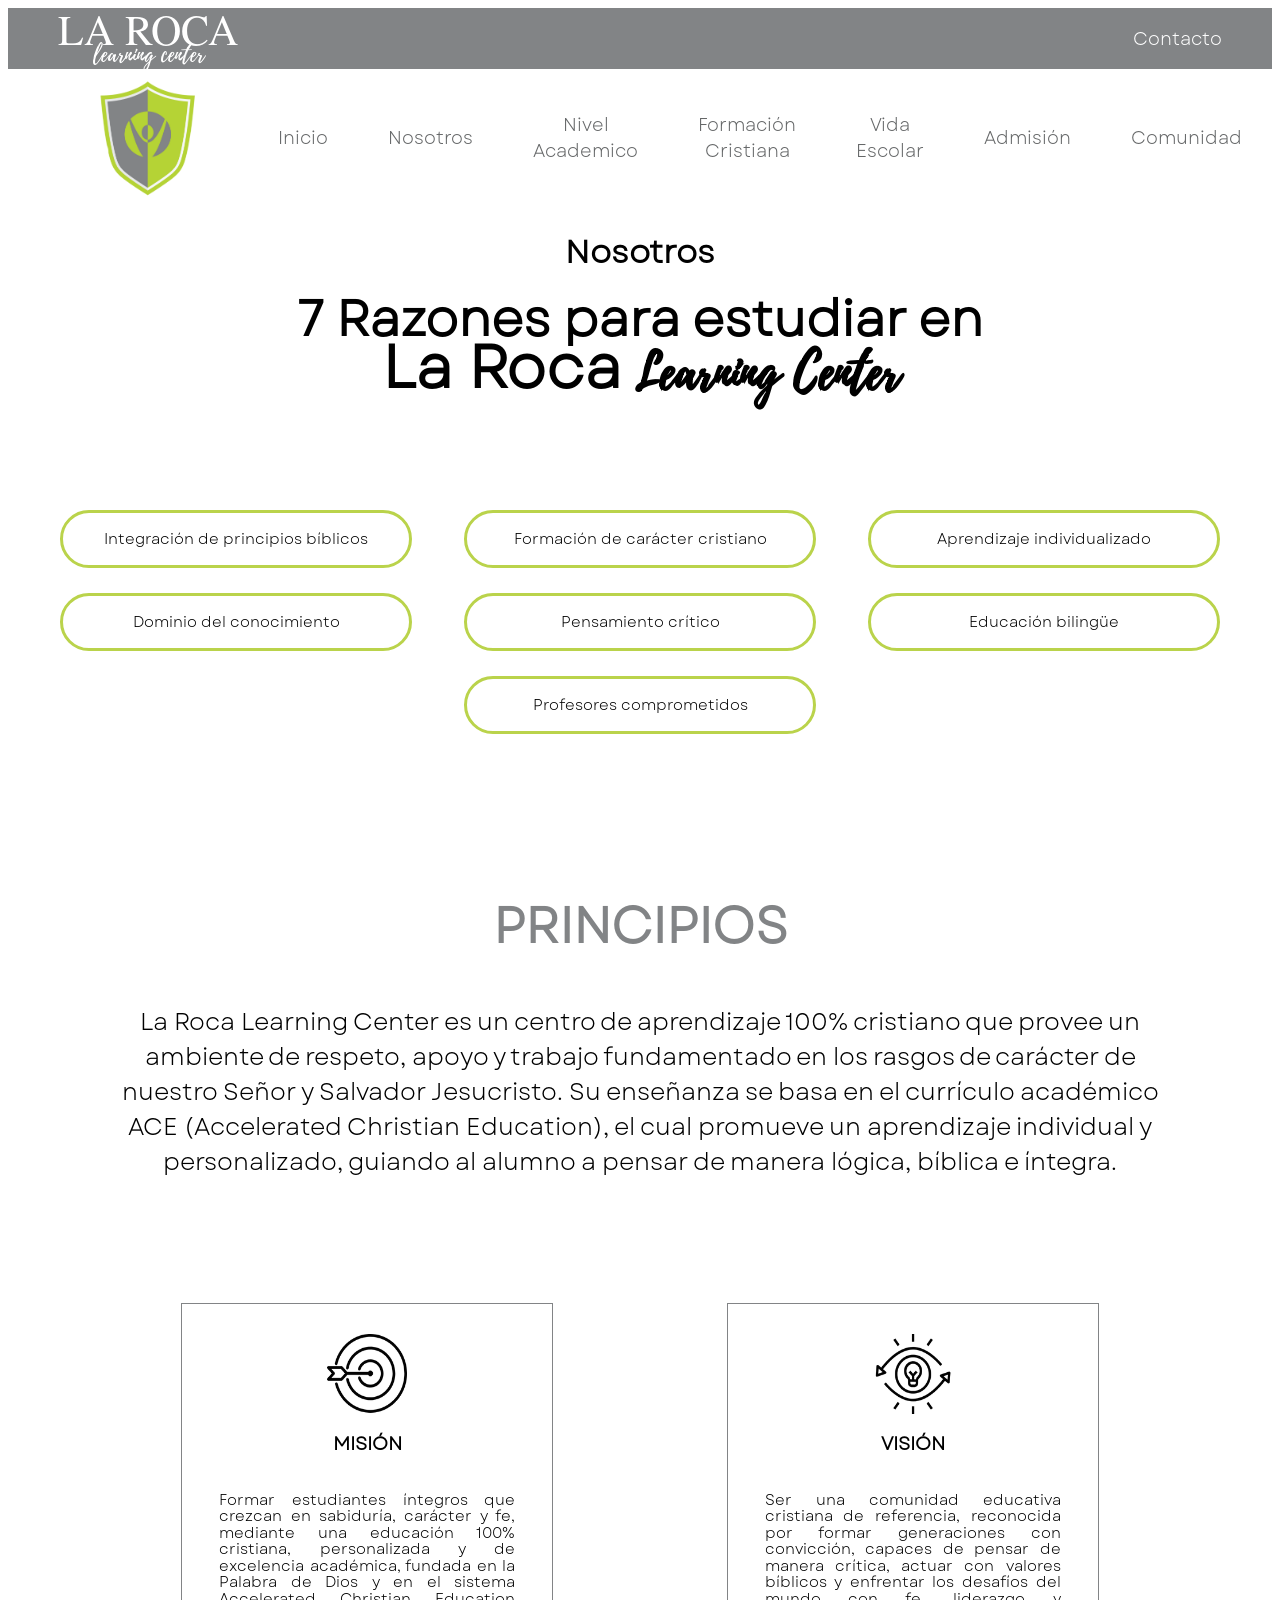
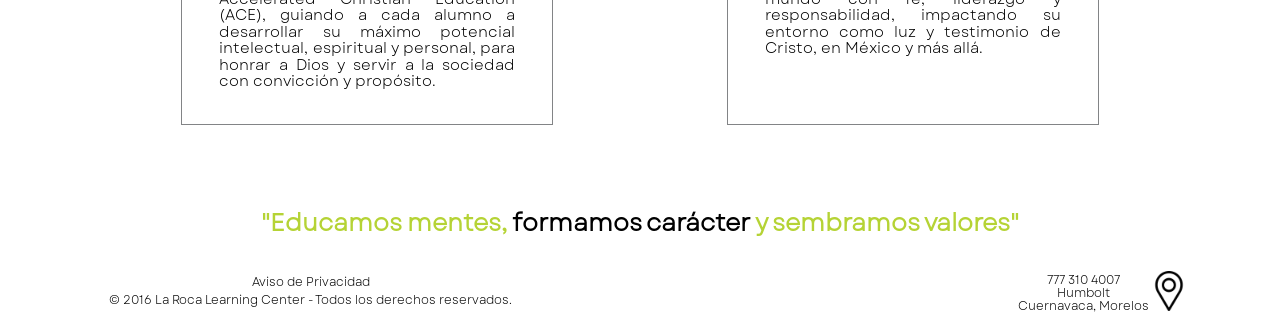
<file: Quienes-somos.html>
<!DOCTYPE html>
<html>

<head>
  <link rel="stylesheet" href="style.css">
</head>

<body>
  <div id="header"></div>
  <script>
    // Carga header.html y lo inserta en el div#header
    fetch('header.html')
      .then(response => response.text())
      .then(data => {
        document.getElementById('header').innerHTML = data;
      })
      .catch(error => console.error('Error cargando header:', error));
  </script>
  <h1>Nosotros</h1>
  <section id="id_escuela">
    <div class="escuela_titulo">
      <h2>7 Razones para estudiar en</h2>
      <h2><span style="font-size: 60px;">La Roca</span> <span
          style="font-family:Playlist;">Learning Center</span></h2>
    </div>
    <ul class="escuela_razones">
      <li>Integración de principios bíblicos</li>
      <li>Formación de carácter cristiano</li>
      <li>Aprendizaje individualizado</li>
      <li>Dominio del conocimiento</li>
      <li>Pensamiento crítico</li>
      <li>Educación bilingüe</li>
      <li>Profesores comprometidos</li>
    </ul>
  </section>
  <section id="id_principios">
    <h2 style="font-size: 50px; color: #828486; font-family: Garet; padding-top: 100px;">PRINCIPIOS</h2>
    <p class="escuela_principios_p">La Roca Learning Center es un centro de aprendizaje 100% cristiano que provee un
      ambiente de respeto, apoyo y trabajo fundamentado en los rasgos de carácter de nuestro
      Señor y Salvador Jesucristo.
      Su enseñanza se basa en el currículo académico ACE (Accelerated Christian Education), el
      cual promueve un aprendizaje individual y personalizado, guiando al alumno a pensar de
      manera lógica, bíblica e íntegra.</p>
  </section>
  <section id="id_quienes_somos_mision_v">
    <div class="quienes_s_mision_v_gallery">
      <div class="quienes_s_card">
        <img src="img/quienes_somos_mision.png" alt="mision">
        <h3>MISIÓN</h3>
        <p>Formar estudiantes íntegros que crezcan en sabiduría, carácter y fe, mediante una educación 100% cristiana, personalizada y de excelencia académica, fundada en la Palabra de Dios y en el sistema Accelerated Christian Education (ACE), guiando a cada alumno a desarrollar su máximo potencial intelectual, espiritual y personal, para honrar a Dios y servir a la sociedad con convicción y propósito.</p>
      </div>
      <div class="quienes_s_card">
        <img src="img/quienes_somos_vision.png" alt="vision">
        <h3>VISIÓN</h3>
        <p>Ser una comunidad educativa cristiana de referencia, reconocida por formar generaciones con convicción, capaces de pensar de manera crítica, actuar con valores bíblicos y enfrentar los desafíos del mundo con fe, liderazgo y responsabilidad, impactando su entorno como luz y testimonio de Cristo, en México y más allá.</p>
      </div>
    </div>
    <div class="quienes_somos_titulo_f">
      <h2><span style="color:#b5d335 ; padding-top: 20px;">"Educamos mentes,</span> formamos carácter <span style="color:#b5d335;  padding-top: 20px;"> y sembramos valores"</span></h2>
      </div>
  </section>
  <div id="footer" style="margin: 0;"></div>
    <script>
        // Carga header.html y lo inserta en el div#header
        fetch('footer.html')
            .then(response => response.text())
            .then(data => {
                document.getElementById('footer').innerHTML = data;
            })
            .catch(error => console.error('Error cargando footer:', error));
    </script>
</body>

</html>
</file>
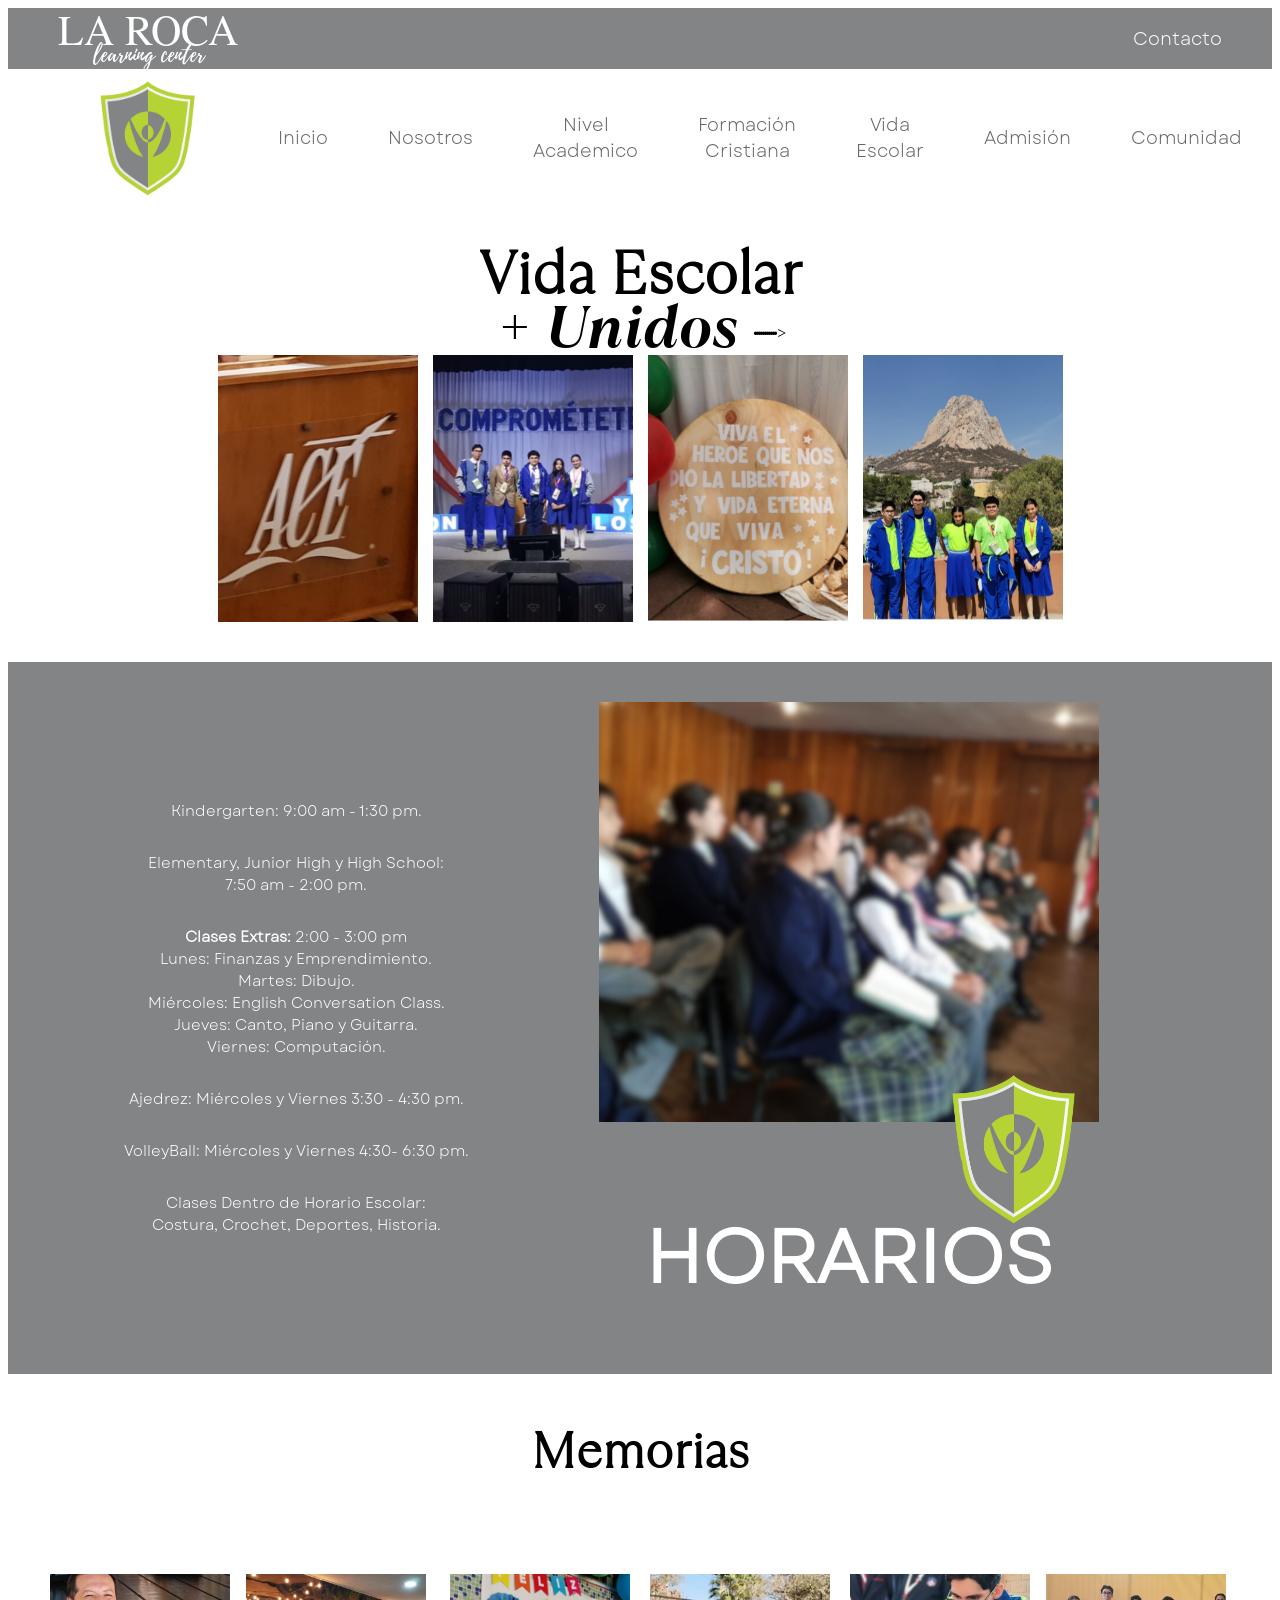
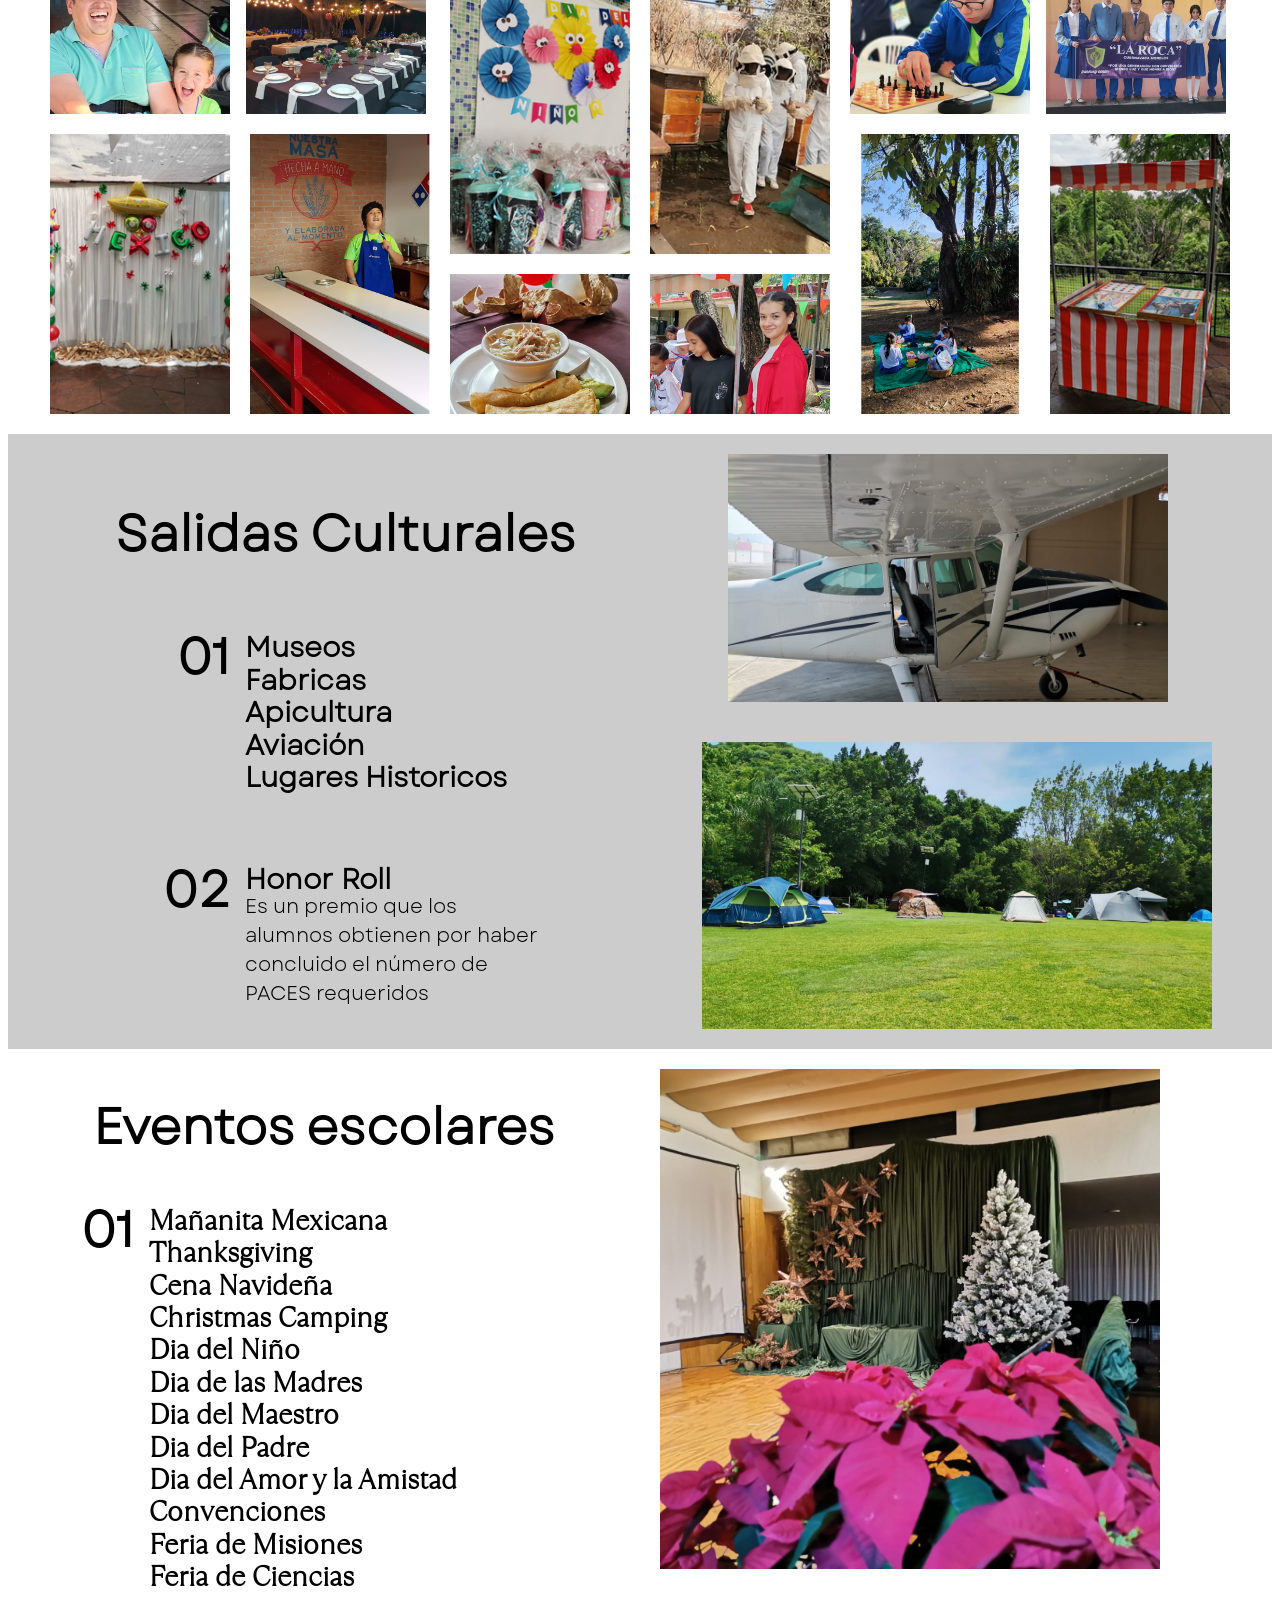
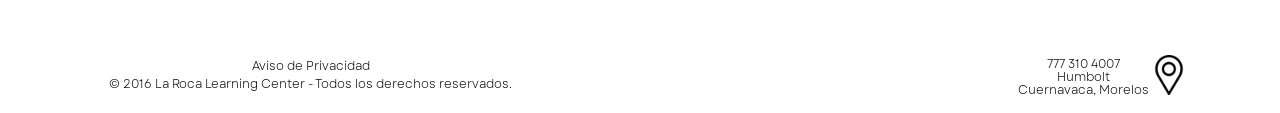
<file: Vida.html>
<!DOCTYPE html>
<html>

<head>
  <link rel="stylesheet" href="style.css">
</head>
<div id="header"></div>
<script>
  // Carga header.html y lo inserta en el div#header
  fetch('header.html')
    .then(response => response.text())
    .then(data => {
      document.getElementById('header').innerHTML = data;
    })
    .catch(error => console.error('Error cargando header:', error));
</script>
<h1 class="vida_h1">Vida Escolar</h1>
<section id="id_vida_unidos" class="vida_unidos">
  <h2>+ Unidos <span style="letter-spacing: -3px; font-size: 20px; vertical-align: middle;">∙∙∙∙∙∙∙∙∙∙∙></span></h2>
  <div class="vida_unidos_gallery">
    <img src="img/unidos_1.png" alt="img_1">
    <img src="img/unidos_2.png" alt="img_2">
    <img src="img/unidos_3.png" alt="img_3">
    <img src="img/unidos_4.png" alt="img_4">
  </div>
</section>
<section id="id_vida_horarios" class="vida_horarios">

  <div class="vida_horarios_gallery">
    <div class="vida_horarios_col1">
      <p>Kindergarten: 9:00 am - 1:30 pm.</p>
      <p>Elementary, Junior High y High School:<br>7:50 am - 2:00 pm.</p>
      <p style=" margin-bottom: 0; padding-bottom: 0; width: 280px; padding-left:0; margin-left: 0;"><span style="font-weight: bold;">Clases Extras:</span> 2:00 - 3:00 pm</p>
      <p style=" padding-top: 0; margin-top: 0;">Lunes: Finanzas y Emprendimiento.<br>Martes: Dibujo.<br>Miércoles: English Conversation Class.<br>Jueves:
        Canto, Piano y Guitarra.<br> Viernes: Computación.</p>
      <p>Ajedrez: Miércoles y Viernes 3:30 - 4:30 pm.</p>
      <p>VolleyBall: Miércoles y Viernes 4:30- 6:30 pm.</p>
      <p>Clases Dentro de Horario Escolar:<br>Costura, Crochet, Deportes, Historia.</p>
    </div>
    <div class="vida_horarios_col2">
      <div class="vida_horarios_col2_card">
        <img class="vida_horarios_col2_salon" src="img/img_horarios.png" alt="horarios">
        <img class="vida_horarios_col2_logo" src="img/Logo.png" alt="logo_horarios">
        <h2>HORARIOS</h2>
      </div>
    </div>
  </div>
</section>
<section id="id_vida_memorias" class="vida_memorias">
  <div class="vida_memorias_gallery">
    <div class="vida_memorias_row1">
      <h2>Memorias</h2>
    </div>
    <div class="vida_memorias_row2">
      <div class="vida_memorias_col1">
        <div class="vida_memorias_col1_row1">
          <img src="img/vida_memorias_1.png" alt="memorias1">
          <img src="img/vida_memorias_2.png" alt="memorias2">
        </div>
        <div class="vida_memorias_col1_row2">
          <img src="img/vida_memorias_3.png" alt="memorias3">
          <img src="img/vida_memorias_4.png" alt="memorias4">
        </div>
      </div>
      <div class="vida_memorias_col2">
        <div class="vida_memorias_col2_row1">
          <img src="img/vida_memorias_5.png" alt="memorias5">
          <img src="img/vida_memorias_6.png" alt="memorias6">
        </div>
        <div class="vida_memorias_col2_row2">
          <img src="img/vida_memorias_7.png" alt="memorias7">
          <img src="img/vida_memorias_8.png" alt="memorias8">
        </div>
      </div>
      <div class="vida_memorias_col1">
        <div class="vida_memorias_col1_row1">
          <img src="img/vida_memorias_9.png" alt="memorias9">
          <img src="img/vida_memorias_10.png" alt="memorias10">
        </div>
        <div class="vida_memorias_col1_row2">
          <img src="img/vida_memorias_11.png" alt="memorias11">
          <img src="img/vida_memorias_12.png" alt="memorias12">
        </div>
      </div>
    </div>
  </div>
</section>
<section id="id_vida_salidas_cul" class="vida_salidas_cul">
  <div class="vida_salidas_cul_gallery">
    <div class="vida_salidas_cul_col1">
      <h2>Salidas Culturales</h2>
      <div class="vida_salidas_cul_card">
        <div class="vida_salidas_cul_card_numero">
          <h2>01</h2>
        </div>
        <div class="vida_salidas_cul_card_lugares" style="font-family: Garet;">
          <h4 style="font-family: Garet;">Museos</h4>
          <h4 style="font-family: Garet;">Fabricas</h4>
          <h4 style="font-family: Garet;">Apicultura</h4>
          <h4 style="font-family: Garet;">Aviación</h4>
          <h4 style="font-family: Garet;">Lugares Historicos</h4>
        </div>
      </div>
      <div class="vida_salidas_cul_card">
        <div class="vida_salidas_cul_card_numero">
          <h2 style="margin-top: 50px;">02</h2>
        </div>
        <div class="vida_salidas_cul_card_lugares">
          <h4 style="margin-top: 50px; font-family: Garet; margin-bottom: 0; padding-bottom: 0;">Honor Roll</h4>
          <p style="font-size: 20px; font-family: Garet; text-align: left; margin-top: 0; padding-top: 0; padding-left: 5px;" >Es un premio que los alumnos obtienen por haber concluido el número de PACES requeridos</p>
        </div>
      </div>

    </div>
    <div class="vida_salidas_cul_col2">
      <img src="img/vida_salidas_cul_1.png" alt="salida1" style="width: 440px;">
      <img src="img/vida_salidas_cul_2.png" alt="salida2" style="width: 510px;">
    </div>
  </div>
  </div>
</section>
<section id="id_vida_eventos_e" class="vida_eventos_e">
  <div class="vida_eventos_e_gallery">
    <div class="vida_eventos_e_col1">
      <h2>Eventos escolares</h2>
      <div class="vida_eventos_e_card">
        <div class="vida_eventos_e_card_numero">
          <h2>01</h2>
        </div>
        <div class="vida_eventos_e_card_lugares">
          <h4>Mañanita Mexicana</h4>
          <h4>Thanksgiving</h4>
          <h4>Cena Navideña</h4>
          <h4>Christmas Camping</h4>
          <h4>Dia del Niño</h4>
          <h4>Dia de las Madres</h4>
          <h4>Dia del Maestro</h4>
          <h4>Dia del Padre</h4>
          <h4>Dia del Amor y la Amistad</h4>
          <h4>Convenciones</h4>
          <h4>Feria de Misiones</h4>
          <h4>Feria de Ciencias</h4>
        </div>
      </div>
    </div>
    <div class="vida_eventos_e_col2">
      <img src="img/vida_eventos_escolares.jpeg" alt="eventos escolares" style="width: 500px;">
    </div>
  </div>
  </div>
</section>
<div id="footer" style="margin: 0;"></div>
    <script>
        // Carga header.html y lo inserta en el div#header
        fetch('footer.html')
            .then(response => response.text())
            .then(data => {
                document.getElementById('footer').innerHTML = data;
            })
            .catch(error => console.error('Error cargando footer:', error));
    </script>
</body>

</html>
</file>
<file: style.css>
@font-face {
  font-family: "Garet";
  /* Name you will use in CSS */
  src: url("fonts/garet.book.otf") format("opentype");
  /* Path to your file and format descriptor */
  font-weight: normal;
  font-style: normal;
  /* Optional: use font-display: swap; for better performance */
  font-display: swap;
}

@font-face {
  font-family: "Playlist";
  /* Name you will use in CSS */
  src: url("fonts/Playlist\ Script.otf") format("opentype");
  /* Path to your file and format descriptor */
  font-weight: normal;
  font-style: normal;
  /* Optional: use font-display: swap; for better performance */
  font-display: swap;
}

@font-face {
  font-family: "Tex";
  /* Name you will use in CSS */
  src: url("fonts/texgyretermes-regular.otf") format("opentype");
  /* Path to your file and format descriptor */
  font-weight: normal;
  font-style: normal;
  /* Optional: use font-display: swap; for better performance */
  font-display: swap;
}

@font-face {
  font-family: "Ramillas_b";
  /* Name you will use in CSS */
  src: url("fonts/TT\ Ramillas\ Trial\ Bold\ Italic.ttf") format("opentype");
  /* Path to your file and format descriptor */
  font-weight: normal;
  font-style: normal;
  /* Optional: use font-display: swap; for better performance */
  font-display: swap;
}

@font-face {
  font-family: "Ramillas_r";
  /* Name you will use in CSS */
  src: url("fonts/TT\ Ramillas\ Trial\ ExtraLight.ttf") format("opentype");
  /* Path to your file and format descriptor */
  font-weight: normal;
  font-style: normal;
  /* Optional: use font-display: swap; for better performance */
  font-display: swap;
}

h1 {
  text-align: center;
  font-family: Garet;
}

h2 {
  font-family: Garet;
  text-align: center;
}

h3 {
  font-family: Garet;
  text-align: center;
}

p {
  font-family: Garet;
}


a {
  font-family: Garet;
  font-size: 18px;
  color: gray;
  text-decoration: none;
}

/* contenedor principal con 2 columnas */
.full_navbar {
  display: grid;
  grid-template-rows: auto auto;
  align-items: center;
  margin-bottom: 0px;
}

.row1 {
  display: grid;
  grid-template-columns: auto 1fr;
  border-style: solid;
  border: 3px;
}

.row2 {
  display: grid;
  grid-template-columns: auto 1fr;
  align-items: left;
  justify-content: left;
  background: rgba(255, 255, 255, 0);
}

.row2 img {
  width: 100px;
  padding: 10px 0px 5px 90px;
}

/* fila 1: menú */
.menu {
  background: rgba(255, 255, 255, 0);
  height: auto;
  display: flex;
  flex-direction: row;
  flex-wrap: wrap;
  justify-content: space-around;
  align-items: center;
  align-content: center;
  text-align: center;
  gap: 5px;
  padding-left: 50px;
}

/* enlaces del menú */
.menu a {
  text-decoration: none;
  color: #444;
  font-family: Garet;
  font-size: 18px;
}

.navbar {
  width: 100%;
}

.navbar>ul {
  list-style: none;
  margin: 0;
  padding: 0;
  width: 100%;
  display: flex;
  flex-direction: row;
  justify-content: space-around;
  align-items: center;
  flex-wrap: nowrap;
  gap: 0;
}

.navbar ul li {
  position: relative;
  flex: 0 1 auto;
}

.navbar ul li:hover>.sub_navbar {
  opacity: 1;
  visibility: visible;
  pointer-events: auto;
}

.navbar a {
  color: #656768;
  text-decoration: none;
  display: block;
}

.sub_navbar {
  position: absolute;
  top: 100%;
  left: 0;
  background: white;
  list-style: none;
  padding: 10px 0;
  margin: 0;
  min-width: 160px;
  display: flex;
  flex-direction: column;
  align-items: stretch;
  opacity: 0;
  visibility: hidden;
  pointer-events: none;
  box-shadow: 0 3px 10px rgba(0, 0, 0, 0.15);
  z-index: 1000;
}

.sub_navbar li a {
  display: block;
  padding: 8px 15px;
  color: #444;
  text-decoration: none;
}

.sub_navbar li a:hover {
  background: #f2f2f2;
}

.franja {
  background-color: #828486;
  height: auto;
  display: flex;
  justify-content: right;
  align-items: center;

}

/* fila 2: franja gris */
.franja a {
  font-family: Garet;
  text-align: right;
  padding-right: 50px;
  color: white;

}

.lrlc1 {
  font-family: Tex;
  font-size: 42px;
  text-align: center;
  align-items: flex-end;
  background-color: #828486;
  color: white;
  padding: 5px 0px 0px 50px;
  line-height: 80%;

}

.lrlc2 {
  font-family: Playlist;
  font-size: 22px;
  text-align: center;
  align-items: flex-start;
  background-color: #828486;
  color: white;
  padding: 0px 0px 5px 50px;
  line-height: 80%;
}

p {
  text-align: center;
  font-size: 15px;
}

.formacion {
  background-color: rgb(130, 132, 134);
  border-style: dotted;
  border-color: rgb(0, 0, 0, 0);
  margin: 0;
}

.formacion_galeria {
  display: grid;
  grid-template-columns: repeat(3, 1fr);
  padding: 30px;
}

.formacion_tarjeta {
  position: relative;
}

.formacion_tarjeta img {
  width: 100%;
  height: auto;
  display: block;
}

.formacion_overlay {
  position: absolute;
  bottom: 33%;
  width: 100%;
  padding: 12px 24px 12px 12px;
  color: white;
  font-family: Garet;
  text-align: justify;
  text-justify: inter-word;
  word-wrap: normal;
  background-color: rgba(130, 132, 134, 0.70);
}

.formacion_overlay>p {
  width: 95%;
  font-weight: bold;
}

/*testimonios*/
.testim_h1_P {
  font-size: 40px;
  font-family: Garet;
}

.testim_padres_gallery {
  display: flex;
  flex-wrap: wrap;
  justify-content: center;
  margin: 20px;
  padding-right: 80px;
}

.testim_card {
  background-color: white;
  display: flex;
  flex-direction: column;
  justify-content: space-between;
  text-align: center;
  margin: 10px;
  padding: 10px;
  height: 500px;
  width: 250px;

}

.testim_card>h4 {
  font-family: Garet;
}

.testim_card>p {
  margin-top: 20px;
  padding-top: 0px;
  font-family: Garet;
}

.testim_card>img {

  width: 250px;
  height: 190px;
  align-items: center;

}

.testim_card-b {
  background-color: #e6e6e6;
  display: flex;
  flex-direction: column;
  justify-content: space-between;
  text-align: center;
  margin: 10px;
  padding: 10px;
  height: 500px;
  width: 250px;
}

.testim_card-b>p {
  margin-top: 20px;
  padding-top: 0px;
  font-family: Garet;
}

.testim_card-b>img {
  width: auto;
  height: 200px;

}

.testim_card-b>h4 {
  font-family: Garet;
}

.inicio_galeria {
  display: grid;
  grid-template-columns: 1fr 1fr;
  text-align: center;
  /*background-image: url('img/fondo_inicio.png');*/
}

.inicio_texto {
  /* padding: 20px 0 20px 80px;*/
  display: flex;
  flex-direction: column;
  justify-content: center;
  align-items: last baseline;
  flex-wrap: wrap;
}

.inicio_texto a {
  border-style: solid;
  border-color: #bad34b;
  color: black;
  font-family: Garet;
  padding: 3px 30px 3px 30px;
}

.inicio_texto h2 {
  font-size: 40px;
  border: 0px;
  padding: 0px;
  margin: 0px;
  line-height: 80%;
  text-align: left;
}

.inicio_texto h3 {
  font-size: 30px;
  border: 0px;
  padding: 0px;
  margin: 0px;
  text-align: left;

}

.inicio_texto p {
  border: 0px;
  padding: 0px;
  margin: 0px;
  text-align: left;
}

.inicio_aniversario {
  padding: 200px 0 20px 0;
  bottom: 30%;
}

.nivel_a_leyes_ace {
  padding-bottom: 20px;
}

.nivel_a_leyes_gallery {
  display: flex;
  flex-wrap: wrap;
  justify-content: center;
}

.nivel_a_card {
  background-color: white;
  display: flex;
  flex-direction: column;
  justify-content: flex-start;
  align-items: center;
  /*align-content: flex-start;*/
  text-align: center;
  height: 350px;
  width: 200px;
  padding-bottom: 30px;
  padding-top: 10px;
}

.nivel_a_card>h3 {
  font-family: Garet;
  width: 100%;
  min-height: 70px;
  margin: 0;
}

.nivel_a_card>p {
  display: block;
  padding: 0 15px;
  margin: 8px 0;
  font-family: Garet;
  /*height: 100%;*/
  width: 80%;
}

.nivel_a_card>img {
  width: 80px;
  height: 80px;
  padding-bottom: 20px;
}

.nivel_a_sistema_ace {
  background: #e6e6e6;
  padding: 20px;
}

.nivel_a_sistema_gallery {
  display: grid;
  grid-template-columns: 57% 43%;
  flex-wrap: wrap;
}

.nivel_a_sistema_col1 {
  justify-items: flex-end;
  padding: 20px 20px 20px 0px;
}

.nivel_a_sistema_col1>p {
  text-align: right;
  width: 80%;

}

.nivel_a_sistema_col2 {
  display: grid;
  grid-template-columns: 1fr 1fr;
  grid-template-rows: auto auto;
  justify-items: center;
  align-items: flex-end;
  margin: 0px;
}

.nivel_a_sistema_col2_paces {
  grid-row: 1/3;
  grid-column: 1;
  width: 260px;
  padding-bottom: 46px;
}

.nivel_a_sistema_col2_logo_transparente {

  width: 200px;
  justify-self: center;
  /*padding-left: 200px;*/
}

.nivel_a_sistema_col2>p {
  text-align: left;
  width: 220px;
  padding-top: 60px;
}

.nivel_a_escuela_calidad {
  padding: 20px;
}

.nivel_a_calidad_gallery {
  display: grid;
  grid-template-rows: auto max-content;
  justify-items: center;
}

.nivel_a_calidad_row1 {
  justify-items: center;
  display: grid;
  grid-template-rows: auto auto;
  width: 60%;
  box-shadow: 0 4px 10px rgba(0, 0, 0, 0.2);
  ;
}

.nivel_a_calidad_row1>p {
  font-family: Garet;
  width: 60%;
}

.nivel_a_calidad_row1>img {
  width: 100px;
}

.nivel_a_calldad_row2 {
  width: 60%;
  display: grid;
  grid-template-rows: auto;
  justify-items: center;
}

.nivel_a_calidad_row2>p {

  padding: 10px;
  background-color: #2c307f;
  color: white;
}

.nivel_a_revalidacion_gallery {
  display: grid;
  grid-template-columns: 40% 60%;
}

.nivel_a_revalidacion_col1 {
  display: grid;
  grid-template-rows: auto auto;
  align-items: center;
  justify-content: space-evenly;
  justify-items: center;
}

.nivel_a_revalidacion_col1>p {
  width: 70%;
}

.nivel_a_revalidacion_col2 {
  background-image: url('img/revalidacion.png');
  background-size: cover;
  background-position: center;
  background-repeat: no-repeat;
  min-height: 450px;
  margin: 0px;

}

.nivel_a_grados_gallery1 {
  display: flex;
  flex-wrap: wrap;
  justify-content: space-evenly;
}

.nivel_a_grados_card {
  display: flex;
  flex-direction: column;
  justify-content: flex-start;
  align-items: center;
  text-align: center;
  height: auto;
  width: 360px;
  margin-top: 50px;
  padding-top: 260px;
  position: relative;
  padding-bottom: 30px;
  border-style: solid;
  border-color: #9ea0a1;
  border-width: 1px;
}

.nivel_a_grados_card1 {
  display: flex;
  flex-direction: column;
  justify-content: flex-start;
  align-items: center;
  text-align: center;
  height: auto;
  width: 360px;
  margin-top: 20px;
  margin-bottom: 20px;
  padding-top: 20px;
  padding-bottom: 20px;
  position: relative;
  border-style: solid;
  border-color: #9ea0a1;
  border-width: 1px;
}

.nivel_a_grados_card>h3 {
  font-family: Garet;
  width: 100%;
  min-height: 70px;
  margin: 5px;
  color: #2c05f2;
}

.nivel_a_grados_card1>h3 {
  font-family: Garet;
  width: 100%;
  min-height: 70px;
  margin: 5px;
  color: #2c05f2;
}

.nivel_a_grados_card>p {
  display: block;
  padding: 0 5px;
  margin: 8px 0;
  font-family: Garet;
  width: 90%;
}

.nivel_a_grados_card>img {
  width: 270px;
  height: 270px;
  object-fit: cover;
}

.nivel_a_grados_card_img {
  position: absolute;
  top: -12px;
  left: 50%;
  transform: translateX(-50%);
}

.nivel_a_grados_card_img1 {
  position: absolute;
  top: -35px;
  left: 50%;
  transform: translateX(-50%);
}

.vida_h1 {
  font-size: 60px;
  margin-bottom: 0px;
  line-height: 0.9;
  font-family: Ramillas_r;
}

.vida_unidos {
  margin-top: 0px;
  height: min-content;
  padding-bottom: 40px;
}

.vida_unidos_gallery {
  display: flex;
  justify-content: center;
  flex-wrap: wrap;
  gap: 15px;
}

.vida_unidos_gallery>img {
  width: 200px;
}

.vida_unidos>h2 {
  font-size: 60px;
  font-family: Ramillas_b;
  margin: 0px;
  line-height: 0.9;
}

.vida_horarios {
  background-color: #828486;
}

.vida_horarios_gallery {
  display: flex;
  flex-direction: row;
  justify-content: center;
  flex-wrap: wrap-reverse;
  gap: 15px;
}

.vida_horarios_col1 {
  display: flex;
  flex-direction: column;
  align-items: center;
  justify-items: center;
  justify-content: center;
  color: white;
  font-size: 20px;
  font-family: Garet;
  width: 35%;
}

.vida_horarios_col2 {
  display: flex;
  flex-direction: column;
  justify-content: space-evenly;
  justify-items: center;
  align-items: center;
  color: white;
  font-size: 50px;
  font-family: Garet;
  width: 50%;
  padding-right: 40px;
  padding-top: 40px;
}

.vida_horarios_col2_card {
  position: relative;
}

.vida_horarios_col2>img {
  object-fit: cover;
}

.vida_horarios_col2_salon {
  width: 500px;
}

.vida_horarios_col2_logo {
  width: 130px;
  position: absolute;
  top: 370px;
  left: 70%;
}

.vida_memorias_gallery {
  display: flex;
  flex-direction: column;
  padding-bottom: 20px;
}

.vida_memorias_row1 {
  height: 200px;
  justify-items: flex-start;
}

.vida_memorias_row1>h2 {
  font-size: 50px;
  font-family: Ramillas_r;
}

.vida_memorias_row2 {
  display: flex;
  flex-direction: row;
  flex-wrap: wrap;
  gap: 20px;
  justify-content: center;
}

.vida_memorias_col1 {
  display: flex;
  flex-direction: column;
  gap: 20px;
}

.vida_memorias_col1_row1 {
  display: grid;
  grid-template-columns: 40% 60%;
  gap: 20px;
  overflow: hidden;
}

.vida_memorias_col1_row1>img {
  width: 180px;
  height: 140px;
  object-fit: cover;
  object-position: center;
  display: block;
  margin: auto;
}

.vida_memorias_col1_row2 {
  display: flex;
  flex-direction: row;
  gap: 20px;
  overflow: hidden;
}

.vida_memorias_col1_row2>img {
  width: 180px;
  height: 280px;
  object-fit: cover;
  object-position: center;
  display: block;
}

.vida_memorias_col2 {
  display: flex;
  flex-direction: column;
  gap: 20px;
}

.vida_memorias_col2_row1 {
  display: flex;
  flex-direction: row;
  gap: 20px;
  overflow: hidden;
}

.vida_memorias_col2_row1>img {
  width: 180px;
  height: 280px;
  object-fit: cover;
  object-position: center;
  display: block;
}

.vida_memorias_col2_row2 {
  display: flex;
  flex-direction: row;
  gap: 20px;
  overflow: hidden;
}

.vida_memorias_col2_row2>img {
  width: 180px;
  height: 140px;
  object-fit: cover;
  object-position: center;
  display: block;
}

.vida_salidas_cul {
  background-color: #CCCCCC;
}

.vida_salidas_cul_gallery {
  display: flex;
  flex-direction: row;
  flex-wrap: wrap;
  justify-content: space-evenly;
}

.vida_salidas_cul_col1 {
  width: 40%;
  display: flex;
  flex-direction: column;
  justify-content: space-evenly;
  align-items: center;
}

.vida_salidas_cul_col1>h2 {
  font-size: 50px;
  font-family: Garet;
}
.vida_salidas_cul_col1>h4 {
  font-size: 50px;
  font-family: Garet;
}
.vida_salidas_cul_col1 >h5{
  font-family: Garet;
}

.vida_salidas_cul_card {
  display: flex;
  flex-direction: row;
}

.vida_salidas_cul_card_numero {
  display: flex;
  flex-direction: row;
  justify-content: flex-end;
  align-items: flex-start;
  width: 70px;
  padding: 0px 10px;
  font-family: Garet;
}

.vida_salidas_cul_card_numero>h2 {
  margin: 0;
  /* ✅ quita el margen default */
  line-height: 1;
  /* ✅ evita aire interno */
  font-size: 50px;
}

.vida_salidas_cul_card_lugares {
  display: flex;
  flex-direction: column;
  align-content: center;
  width: 300px;
}

.vida_salidas_cul_card_lugares>h4 {
  font-family: Ramillas_r;
  font-size: 28px;
  margin: 1px;
  padding: 4px;
  line-height: 0.8;
}

.vida_salidas_cul_col2 {
  display: flex;
  flex-direction: column;
  width: 40%;
}

.vida_salidas_cul_col2>img {
  margin: 20px;
}

.vida_salidas_cul_col2>img:first-child {
  align-self: flex-end;
}

.vida_eventos_e_gallery {
  display: flex;
  flex-direction: row;
  flex-wrap: wrap;
  justify-content: space-evenly;
  padding-bottom: 50px;
  font-family: Garet;
}

.vida_eventos_e_col1 {
  width: 40%;
  display: flex;
  flex-direction: column;
  justify-content: space-evenly;
  align-items: center;
  font-family: Garet;
}

.vida_eventos_e_col1>h2 {
  font-size: 50px;
}

.vida_eventos_e_card {
  display: flex;
  flex-direction: row;
}

.vida_eventos_e_card_numero {
  display: flex;
  flex-direction: row;
  justify-content: flex-end;
  align-items: flex-start;
  width: 70px;
  padding: 0px 10px;
}

.vida_eventos_e_card_numero>h2 {
  margin: 0;
  /* ✅ quita el margen default */
  line-height: 1;
  /* ✅ evita aire interno */
  font-size: 50px;
}

.vida_eventos_e_card_lugares {
  display: flex;
  flex-direction: column;
  align-content: center;
  width: 450px;
}

.vida_eventos_e_card_lugares>h4 {
  font-family: Ramillas_r;
  font-size: 28px;
  margin: 1px;
  padding: 4px;
  line-height: 0.8;
}

.vida_eventos_e_col2 {
  display: flex;
  flex-direction: column;
  width: 45%;
}

.vida_eventos_e_col2>img {
  margin: 20px;  
}

.escuela_titulo {
  font-size: larger;
}

.escuela_titulo>h2 {
  margin: 0;
  font-size: 50px;
  line-height: 0.9;
}

.escuela_razones {
  list-style: none;
  margin: 0;
  padding: 0;
  padding-top: 100px;
  height: 250px;
  width: 100%;
  display: flex;
  flex-direction: row;
  justify-content: space-evenly;
  align-items: center;
  flex-wrap: wrap;
  gap: 0;
}

.escuela_razones>li {
  border-style: solid;
  border-color: #bad34b;
  border-radius: 35px;
  padding: 15px;
  width: 25%;
  text-align: center;
  font-size: 15px;
  font-family: Garet;
}

.escuela_principios_p {
  font-family: Garet;
  font-size: 24px;
  text-align: center;
  display: flex;
  align-items: center;
  justify-content: center;
  padding: 100px;
  padding-top: 0.9px;
}

.quienes_s_mision_v_gallery {
  display: flex;
  flex-wrap: wrap;
  justify-content: space-evenly;
}

.quienes_s_card {
  background-color: white;
  display: flex;
  flex-direction: column;
  justify-content: flex-start;
  align-items: center;
  /*align-content: flex-start;*/
  text-align: center;
  height: 390px;
  width: 370px;
  padding-bottom: 20px;
  padding-top: 10px;
  border-style: solid;
  border-color: #828486;
  border-width: 1px;
  line-height: 1.1;
  margin-bottom: 60px;

}

.quienes_s_card>h3 {
  font-family: Garet;
  width: 100%;
  min-height: 50px;
  margin: 0;
  padding-bottom: 0;
  padding-top: 20px;
}

.quienes_s_card>p {
  display: block;
  padding: 0 15px;
  margin: 8px 0;
  font-family: Garet;
  font-size: 15px;
  width: 80%;
  text-align: justify;
}

.quienes_s_card>img {
  width: 80px;
  height: 80px;
  padding-bottom: 0;
  margin-bottom: 0;
  padding-top: 20px;
}

.quienes_s_titulo_f {
  margin-top: 55px;
  font-family: Garet;
  font-weight: bold;
  display: flex;
  align-items: flex-end;
  justify-content: center
}

/*testimonios maestros*/
.testim_h1_M {
  font-size: 40px;
  font-family: Garet;
}

.comunidad_testim_maestros {
  padding: 30px;
}

.testim_maestros_gallery {
  display: flex;
  flex-wrap: wrap;
  justify-content: center;
  margin: 20px;
  padding-right: 80px;
  padding-bottom: 200px;
}

.testim_card_m {
  background-color: white;
  display: flex;
  flex-direction: column;
  justify-content: space-evenly;
  text-align: center;
  margin: 10px;
  padding: 30px;
  height: 500px;
  width: 250px;


}

.testim_card_m>h4 {
  font-family: Garet;
}

.testim_card_m>p {
  margin-top: 20px;
  padding-top: 0px;
  font-family: Garet;
}

.testim_card_m>img {
  width: 250px;
  height: 190px;
  align-items: center;

}

.contacto_gallery {
  display: grid;
  grid-template-columns: 50% 50%;
  grid-template-rows: 50% 50%;
  height: 950px;
}

.contacto_cuadrante1 {
  background-image: url('img/contacto_datos.png');
  background-size: cover;
  background-position: center;
  background-repeat: no-repeat;
  margin: 0px;
  min-width: 350px;
  border-top: 5px solid #bad34b;
  border-bottom: 5px solid #bad34b;
}

.contacto_cuadrante2 {
  display: grid;
  grid-template-columns: 50% 50%;
  grid-template-rows: 35% 65%;

}

.contacto_cuadrante2_cuadrante1 {
  display: grid;
  justify-content: center;
  align-content: center;
  font-size: 25px;
}

.contacto_cuadrante2_cuadrante2 {
  display: grid;
  justify-content: center;
  align-content: center;
}

.contacto_cuadrante2_cuadrante2>img {
  width: 70px;
}

.contacto_cuadrante2_cuadrante3 {
  display: flex;
  flex-direction: column;
  justify-content: space-evenly;
  align-content: space-evenly;
  align-items: flex-end;
}

.contacto_cuadrante2_cuadrante3>p {
  padding-right: 5px;
  color: #a1d683;
}

.contacto_cuadrante2_cuadrante4 {
  display: flex;
  flex-direction: column;
  justify-content: space-evenly;
  align-content: space-evenly;
  align-items: flex-start;
}

.contacto_cuadrante2_cuadrante4>p {
  padding-left: 5px;
  text-align: left;
}

.contacto_cuadrante3 {
  display: flex;
  flex-direction: column;
  justify-content: space-evenly;
  align-items: center;
  background-color: #828486;
}

.contacto_cuadrante3>a {
  text-align: right;
  color: white;
  width: 200px;
  border-bottom: 2px solid white;
}

.contacto_cuadrante4 {
  display: grid;
  justify-items: center;
  align-items: center;
  background-color: #828486;
}

.contacto_cuadrante4>h3 {
  color: white;
  line-height: 0.8;
}

.contacto_cuadrante4>h3:first-child {
  font-size: 60px;
  font-family: Tex;
  margin-bottom: 0;
}

.contacto_cuadrante4>h3:last-of-type {
  font-family: Playlist;
  margin-top: 0;
  font-size: 30px;
}

.contacto_cuadrante4>p {
  color: white;
  width: 450px;
}

.contacto_cuadrante4_img {
  width: 20px;
}

.admision_requisitos {
  display: flex;
  justify-content: center;
}

.admision_requisitos>ol {
  display: flex;
  flex-direction: column;
  justify-content: space-evenly;
  text-align: justify;
  border-style: solid;
  border-color: #bad34b;
  width: 600px;
  padding-top: 30px;
  padding-bottom: 30px;

}

.admision_requisitos_listado>li {
  width: 550px;
}

.comunidad_testim_alumnos {
  padding: 40px;
}

.testim_alumnos_gallery {
  display: flex;
  flex-wrap: wrap;
  justify-content: center;
  margin: 20px;
  padding-right: 80px;
}

.testim_card_alumnos {
  background-color: white;
  display: flex;
  flex-direction: column;
  justify-content: space-evenly;
  text-align: center;
  align-content: center;
  margin: 10px;
  padding: 10px;
  height: 500px;
  width: 250px;
  padding: 30px;
  /*border-style: solid;
  margin: 50px;*/


}

.testim_card_alumnos>h4 {
  font-family: Garet;
}

.testim_card_alumnos>p {
  margin-top: 20px;
  padding-top: 0px;
  font-family: Garet;
}

.testim_card_alumnos>img {
  width: 250px;
  height: 250px;
  align-items: center;

}

.testim_h1_A {
  font-size: 40px;
  font-family: Garet;
}

.testim_card_m>img {
  border-style: solid;
  border-color: #CCCCCC;
  padding: 30px;
  background-color: #CCCCCC;
}

.footer {
  background-color: white;
  display: flex;
  flex-direction: row;

}

.footer_col1 {
  display: block;
  flex-direction: row;
  justify-content: flex-end;
  text-align: center;
  display: grid;
  grid-template-columns: auto auto auto;
  margin-top: 0.1%;
  margin-left: 8%;
}

.footer_col2 {
  display: block;
  flex-direction: column;
  justify-content: flex-end;
  margin-left: 40%;
  line-height: 0.1;
  padding-top: 8px;
}

.footer_col3>img {
  width: 40px;
  display: flex;
  flex-direction: column;
  margin-top: 28%;
}
.footer_col1>p{
  font-size: 12px;
}
.footer_col2>p{
  font-size: 12px;
}
.contacto_aviso{
  text-align: left;
  padding-left: 10%;
}
.contacto_aviso > h2 {
text-align: left;
}
.contacto_aviso > h3 {
text-align: left;
}
.contacto_aviso > h4 {
text-align: left;
}
.contacto_aviso > h5 {
text-align: left;
}
.contacto_aviso > p {
text-align: left;
}
.contacto_aviso > il {
text-align: left;
}
.vida_salidas_cul_card_lugares>h5{
  font-family: Garet;
}
</file>
